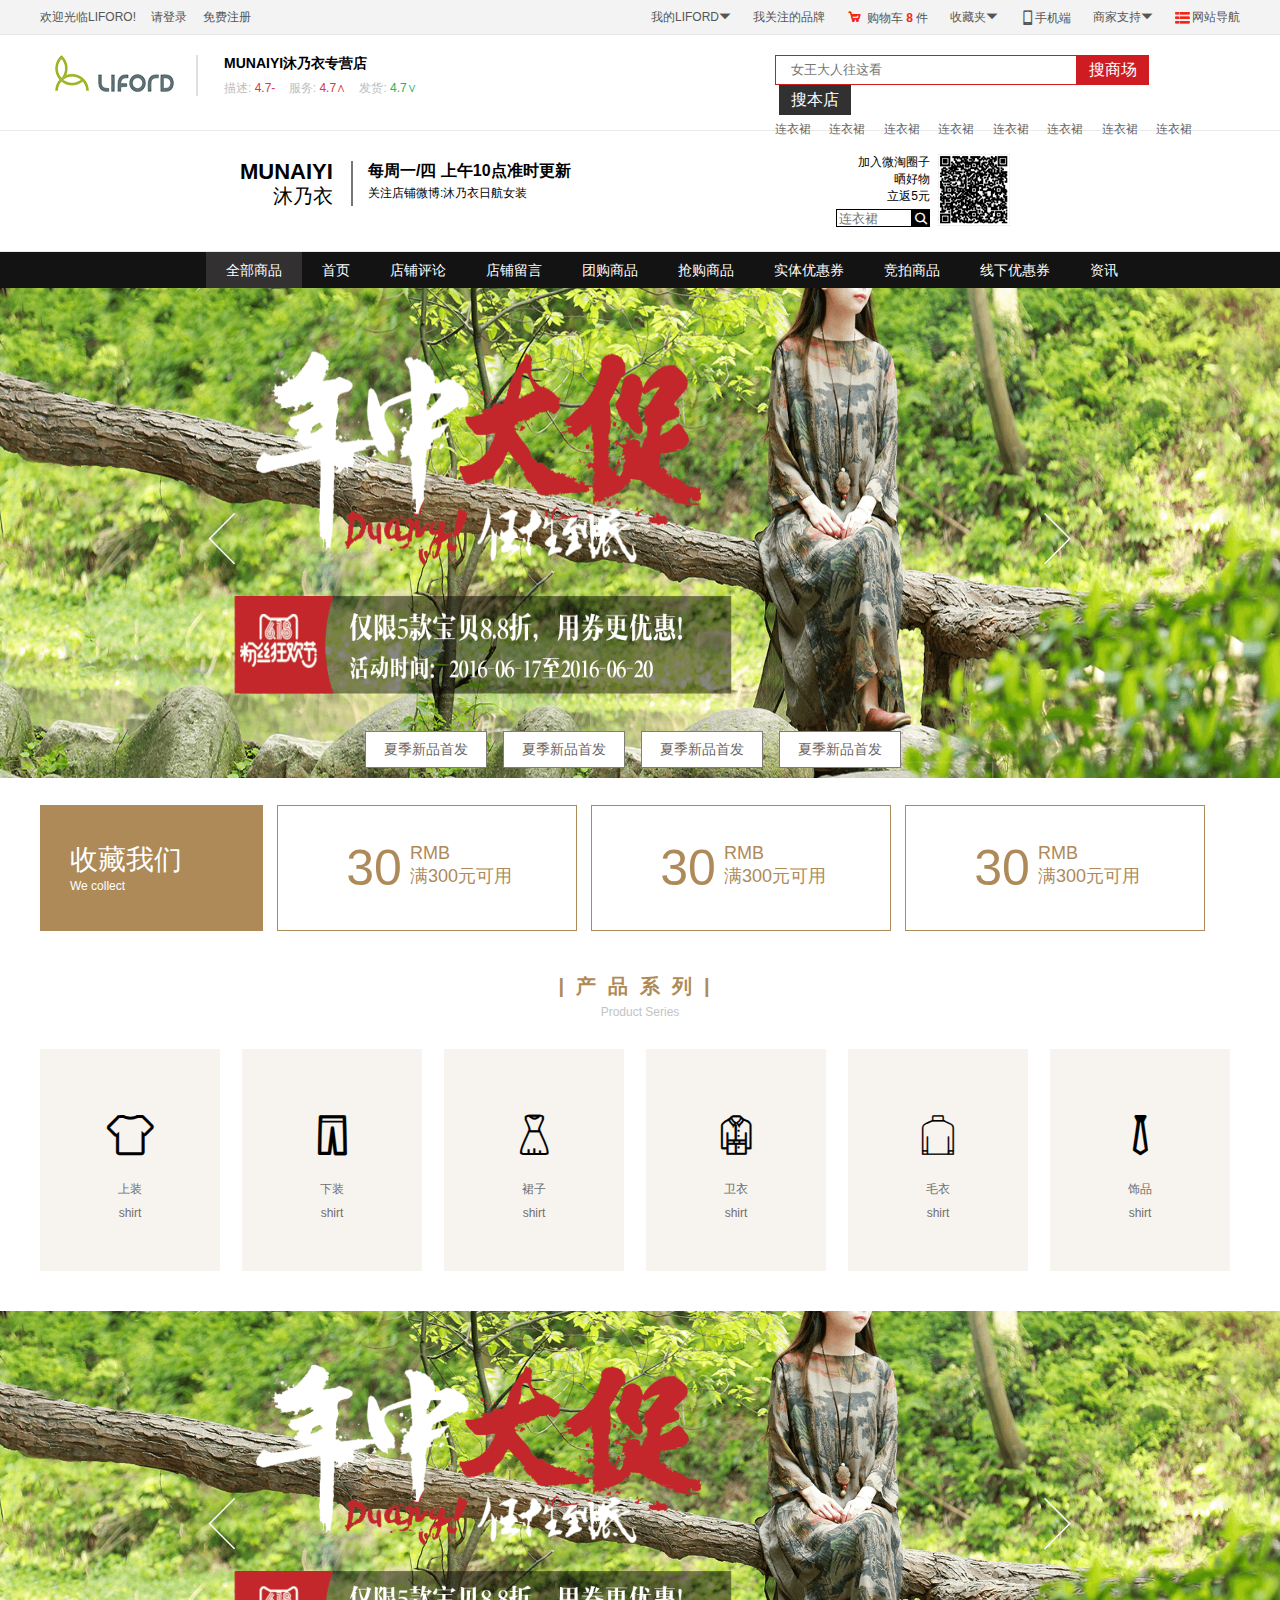
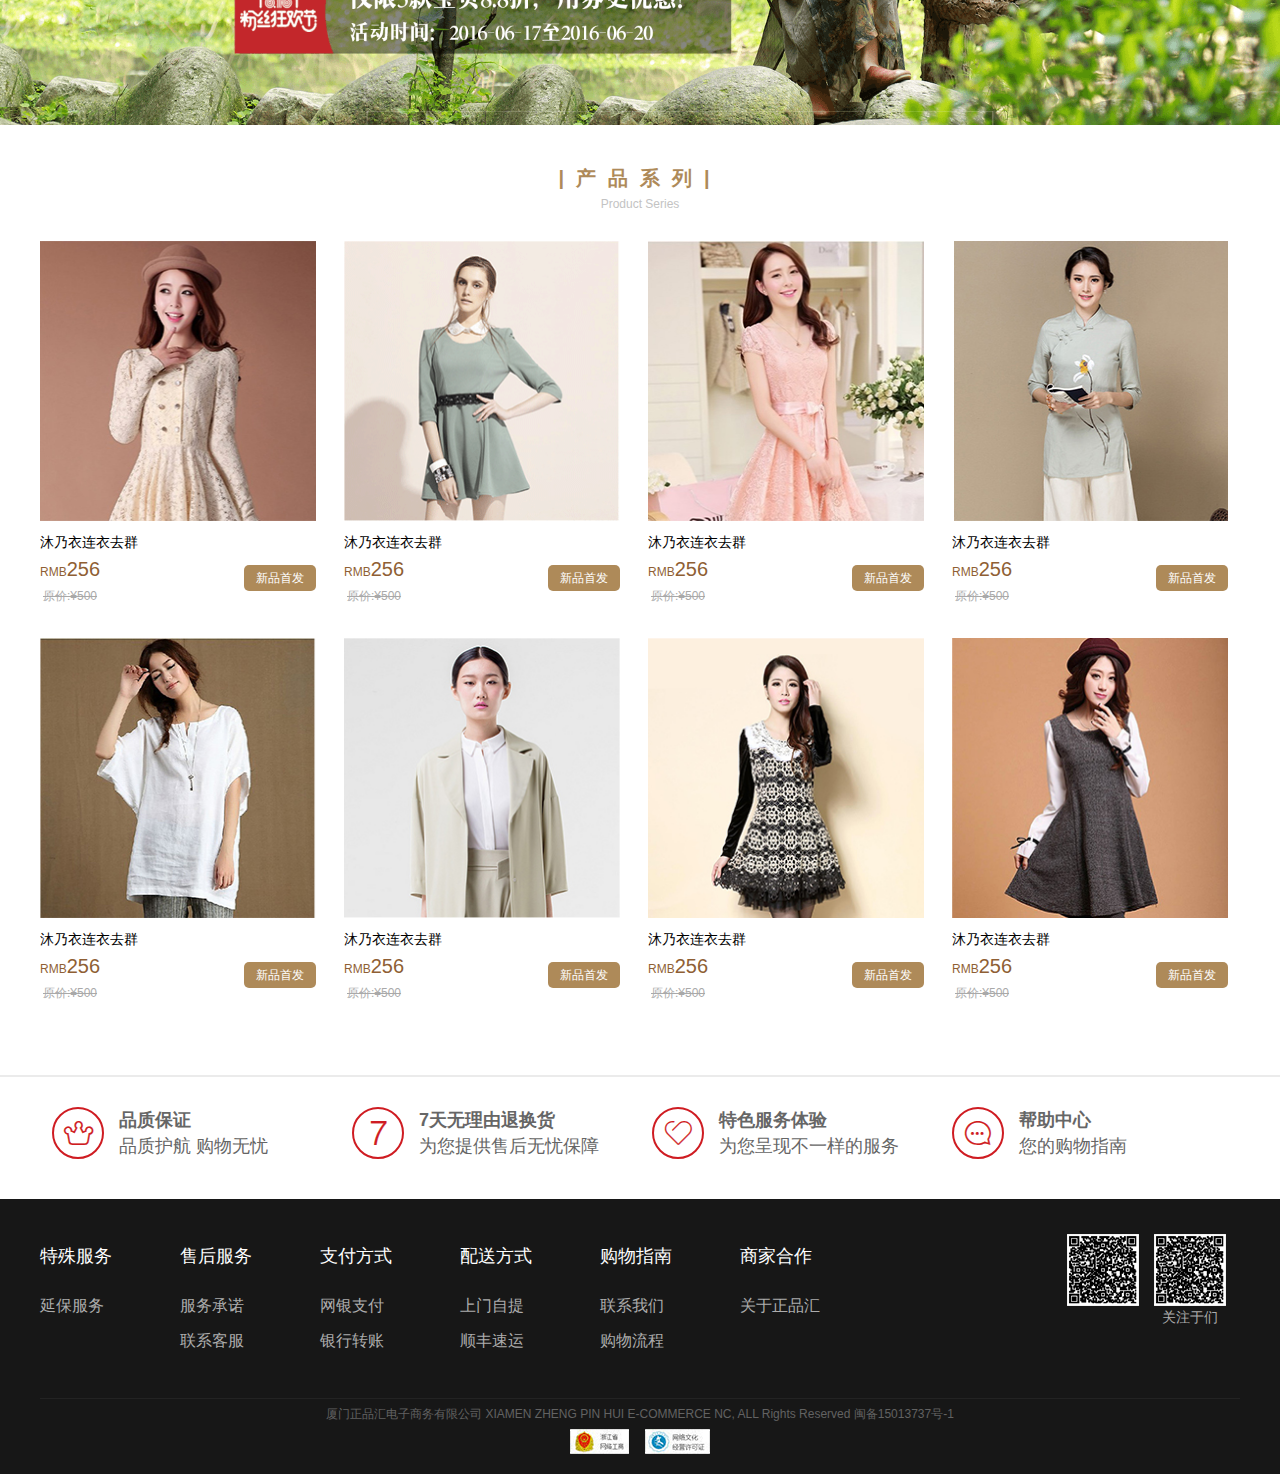
<file: index.html>
<!DOCTYPE html>
<html lang="en">
<head>
    <meta charset="UTF-8">
    <title>店铺首页</title>
    <!--[if lt IE 9]>
        <script src="//cdn.bootcss.com/html5shiv/3.7.2/html5shiv.min.js"></script>
        <script src="//cdn.bootcss.com/respond.js/1.4.2/respond.min.js"></script>
    <![endif]-->
    <link rel="stylesheet" href="css/iconfont.css">
    <link rel="stylesheet" href="css/index.css">
</head>
<body>
<!--店铺头部start -->
<header class="shop-header">
    <!-- start topbar -->
    <div class="topbar">
        <div class="content">
            <div class="topbar-left">
                欢迎光临LIFORO!　
                请<a href="login.html">登录</a>　
                <a href="register.html">免费注册</a>
            </div>
            <div class="topbar-right">
                <div class="dropdown">
                    <p>我的LIFORD<i class="iconfont fr">&#xe60d;</i></p>
                    <ul>
                        <li><a href="#">商家中心</a></li>
                        <li><a href="#">商家入驻</a></li>
                        <li><a href="#">运营服务</a></li>
                        <li><a href="#">商家品控</a></li>
                        <li><a href="#">商家工具</a></li>
                        <li><a href="#">商家规则</a></li>
                    </ul>
                </div>
                <div>
                    <a href="">我关注的品牌</a>
                </div>
                <div>
                    <a href="">
                        <i class="iconfont i-red i-bold">&#xe616;</i>
                        购物车<mark>8</mark>件
                    </a>
                </div>
                <div class="dropdown">
                    <p>收藏夹<i class="iconfont fr">&#xe60d;</i></p>
                    <ul>
                        <li><a href="#">商家中心</a></li>
                        <li><a href="#">商家入驻</a></li>
                        <li><a href="#">运营服务</a></li>
                        <li><a href="#">商家品控</a></li>
                        <li><a href="#">商家工具</a></li>
                        <li><a href="#">商家规则</a></li>
                    </ul>
                </div>
                <div>
                    <a href="javascript:;">
                        <i class="iconfont">&#xe60f;</i>手机端
                    </a>
                </div>
                <div class="dropdown topbar-support">
                    <p>商家支持<i class="iconfont fr">&#xe60d;</i></p>
                    <ul>
                        <h3>商家：</h3>
                        <li><a href="#">商家中心</a></li>
                        <li><a href="#">商家入驻</a></li>
                        <li><a href="#">运营服务</a></li>
                        <li><a href="#">商家品控</a></li>
                        <li><a href="#">商家工具</a></li>
                        <li><a href="#">商家规则</a></li>

                        <h3>帮助：</h3>
                        <li><a href="#">帮助中心</a></li>
                        <li><a href="#">客服中心</a></li>
                    </ul>
                </div>
                <div class="dropdown topbar-menu">
                    <p>
                        <i class="iconfont i-red i-bold fl">&#xe614;</i> 网站导航
                    </p>
                    <div>
                        <dl>
                            <dt>特色主题</dt>
                            <dd>
                                <ul>
                                    <li><a href="#">TCL</a></li>
                                    <li><a href="#">苹果</a></li>
                                    <li><a href="#">三星</a></li>
                                    <li><a href="#">方正</a></li>
                                    <li><a href="#">宏基</a></li>
                                    <li><a href="#">惠普</a></li>
                                    <li><a href="#">华硕</a></li>
                                    <li><a href="#">华硕</a></li>
                                    <li><a href="#">长方正城</a></li>
                                    <li><a href="#">TCL</a></li>
                                    <li><a href="#">苹果</a></li>
                                    <li><a href="#">三方正方正星</a></li>
                                    <li><a href="#">方正</a></li>
                                    <li><a href="#">宏基</a></li>
                                    <li><a href="#">惠普</a></li>
                                    <li><a href="#">华硕</a></li>
                                    <li><a href="#">华硕</a></li>
                                    <li><a href="#">长城</a></li>
                                </ul>
                            </dd>
                        </dl>
                        <dl>
                            <dt>特色主题</dt>
                            <dd>
                                <ul>
                                    <li><a href="#">TCL</a></li>
                                    <li><a href="#">苹果</a></li>
                                    <li><a href="#">三星</a></li>
                                    <li><a href="#">方正</a></li>
                                    <li><a href="#">宏基</a></li>
                                    <li><a href="#">惠普</a></li>
                                    <li><a href="#">华硕</a></li>
                                    <li><a href="#">华硕</a></li>
                                    <li><a href="#">长方正城</a></li>
                                    <li><a href="#">TCL</a></li>
                                    <li><a href="#">苹果</a></li>
                                    <li><a href="#">三方正方正星</a></li>
                                    <li><a href="#">方正</a></li>
                                    <li><a href="#">宏基</a></li>
                                    <li><a href="#">惠普</a></li>
                                    <li><a href="#">华硕</a></li>
                                    <li><a href="#">华硕</a></li>
                                    <li><a href="#">长城</a></li>
                                </ul>
                            </dd>
                        </dl>
                        <dl>
                            <dt>特色主题</dt>
                            <dd>
                                <ul>
                                    <li><a href="#">TCL</a></li>
                                    <li><a href="#">苹果</a></li>
                                    <li><a href="#">三星</a></li>
                                    <li><a href="#">方正</a></li>
                                    <li><a href="#">宏基</a></li>
                                    <li><a href="#">惠普</a></li>
                                    <li><a href="#">华硕</a></li>
                                    <li><a href="#">华硕</a></li>
                                    <li><a href="#">长方正城</a></li>
                                    <li><a href="#">TCL</a></li>
                                    <li><a href="#">苹果</a></li>
                                    <li><a href="#">三方正方正星</a></li>
                                    <li><a href="#">方正</a></li>
                                    <li><a href="#">宏基</a></li>
                                    <li><a href="#">惠普</a></li>
                                    <li><a href="#">华硕</a></li>
                                    <li><a href="#">华硕</a></li>
                                    <li><a href="#">长城</a></li>
                                </ul>
                            </dd>
                        </dl>
                        <dl class="noborder">
                            <dt>特色主题</dt>
                            <dd>
                                <ul>
                                    <li><a href="#">TCL</a></li>
                                    <li><a href="#">苹果</a></li>
                                    <li><a href="#">三星</a></li>
                                    <li><a href="#">方正</a></li>
                                    <li><a href="#">宏基</a></li>
                                    <li><a href="#">惠普</a></li>
                                    <li><a href="#">华硕</a></li>
                                    <li><a href="#">华硕</a></li>
                                    <li><a href="#">长方正城</a></li>
                                    <li><a href="#">TCL</a></li>
                                    <li><a href="#">苹果</a></li>
                                    <li><a href="#">三方正方正星</a></li>
                                    <li><a href="#">方正</a></li>
                                    <li><a href="#">宏基</a></li>
                                    <li><a href="#">惠普</a></li>
                                    <li><a href="#">华硕</a></li>
                                    <li><a href="#">华硕</a></li>
                                    <li><a href="#">长城</a></li>
                                </ul>
                            </dd>
                        </dl>
                    </div>
                </div>
            </div>
        </div>
    </div>
    <!-- end topbar -->

    <!--头部搜索框 start-->
    <div class="header-serch">
        <div class="serch-box">
            <!--店铺Logo-->
            <div class="shop-logo">
                <img src="img/logo.png" alt="店铺名称">
                <div class="logo-line"></div>
                <div class="shop-content">
                    <h1>MUNAIYI沐乃衣专营店</h1>
                    <p>
                        <span>描述: <em>4.7-</em></span>
                        <span>服务: <em>4.7∧</em></span>
                        <span>发货: <em class="goods">4.7∨</em></span>
                    </p>
                </div>
            </div>
            <!--输入搜索-->
            <div class="serch-input">
                <div>
                    <div class="input-text">
                        <input type="text" value="" placeholder="女王大人往这看">
                        <a href="#" class="serch-market">搜商场</a>
                    </div>
                    <a href="#" class="serch-shop">搜本店</a>
                </div>
                <p>
                    <a href="#">连衣裙</a>
                    <a href="#">连衣裙</a>
                    <a href="#">连衣裙</a>
                    <a href="#">连衣裙</a>
                    <a href="#">连衣裙</a>
                    <a href="#">连衣裙</a>
                    <a href="#">连衣裙</a>
                    <a href="#">连衣裙</a>
                </p>
            </div>
        </div>
    </div>
    <!--头部搜索框 end-->

    <!--头部店铺动态部分 start-->
    <div class="shop-dynamic">
        <div class="dynamic-box">
            <!--店铺更新-->
            <div class="shop-update">
                <div class="shop-title">
                    <h2>MUNAIYI</h2>
                    <h3>沐乃衣</h3>
                </div>
                <div class="shop-line"></div>
                <div class="dynamic">
                    <h3>每周一/四 上午10点准时更新</h3>
                    <p>关注店铺微博:<a href="#">沐乃衣日航女装</a></p>
                </div>
            </div>
            <!--店铺二维码-->
            <div class="shop-code">
                <div class="serch-shop">
                    <p>加入微淘圈子</p>
                    <p>晒好物</p>
                    <p>立返5元</p>
                    <div>
                        <span class="serch-btn iconfont icon-sousuo" href="#"></span>
                        <input type="text" value="" placeholder="连衣裙">
                    </div>
                </div>
                <img src="img/code.png" alt="扫描二维码">
            </div>
        </div>

    </div>
    <!--头部店铺动态部分 end-->
</header>
<!--店铺头部end -->

<!--店铺导航start-->
<div class="shop-nav">
    <div class="nav-box">
        <ul class="nav-list">
            <li id="all-shop">
                <a class="all-shop active" href="#">全部商品</a>
                <div class="second-nav" id="second-nav">
                    <ul>
                        <li><a href="#">所有宝贝</a></li>
                        <li><a href="#">分类1</a></li>
                        <li><a href="#">分类2</a></li>
                        <li>
                            <a href="#">分类3<span>></span></a>
                            <ul>
                                <li><a href="#">分类1</a></li>
                                <li><a href="#">分类2</a></li>
                                <li><a href="#">分类3</a></li>
                                <li><a href="#">分类4</a></li>
                                <li><a href="#">分类5</a></li>
                            </ul>
                        </li>
                        <li>
                            <a href="#">分类4<span>></span></a>
                            <ul>
                                <li><a href="#">分类1</a></li>
                                <li><a href="#">分类2</a></li>
                                <li><a href="#">分类3</a></li>
                                <li><a href="#">分类4</a></li>
                                <li><a href="#">分类5</a></li>
                                <li><a href="#">分类4</a></li>
                                <li><a href="#">分类5</a></li>
                            </ul>
                        </li>
                        <li><a href="#">分类5</a></li>
                        <li><a href="#">分类4</a></li>
                        <li><a href="#">分类5</a></li>
                    </ul>
                </div>
            </li>
            <li><a href="#">首页</a></li>
            <li><a href="#">店铺评论</a></li>
            <li><a href="#">店铺留言</a></li>
            <li><a href="#">团购商品</a></li>
            <li><a href="#">抢购商品</a></li>
            <li><a href="#">实体优惠券</a></li>
            <li><a href="#">竞拍商品</a></li>
            <li><a href="#">线下优惠券</a></li>
            <li><a href="#">资讯</a></li>
        </ul>
    </div>
</div>
<!--店铺导航end-->

<!--banner轮播图 start-->
<div class="banner" id="top-banner">
    <ul>
        <li class="active">
            <a href="#">
                <img src="img/banner01.png" alt="111">
            </a>
        </li>
        <li>
            <a href="">
                <img src="img/banner02.png" alt="111">
            </a>
        </li>
        <li>
            <a href="#">
                <img src="img/banner03.png" alt="111">
            </a>
        </li>
        <li>
            <a href="#">
                <img src="img/banner04.png" alt="111">
            </a>
        </li>
        <li>
            <a href="#">
                <img src="img/banner05.png" alt="111">
            </a>
        </li>
    </ul>
    <span class="banner-btn prev-btn"></span>
    <span class="banner-btn next-btn"></span>
    <div class="new-shop-box">
        <a class="new-shop-btn" href="#">夏季新品首发</a>
        <a class="new-shop-btn" href="#">夏季新品首发</a>
        <a class="new-shop-btn" href="#">夏季新品首发</a>
        <a class="new-shop-btn" href="#">夏季新品首发</a>
    </div>
</div>
<!--banner轮播图 end-->

<!--收藏我们 start-->
<div class="collection">
    <div class="collection-box">
        <div class="collection-title">
            <h3>收藏我们</h3>
            <p>We collect</p>
        </div>
        <div class="collect-content marginR">
            <strong>30</strong>
            <p>
                <span>RMB</span>
                <span>满300元可用</span>
            </p>
        </div>
        <div class="collect-content marginR">
            <strong>30</strong>
            <p>
                <span>RMB</span>
                <span>满300元可用</span>
            </p>
        </div>
        <div class="collect-content">
            <strong>30</strong>
            <p>
                <span>RMB</span>
                <span>满300元可用</span>
            </p>
        </div>
    </div>
</div>
<!--收藏我们 end-->


<!--产品系列 start-->
<div class="product-line">
    <div class="product-box">
        <div class="title">
            <h3>|产品系列|</h3>
            <p>Product Series</p>
        </div>
        <ul class="product-list">
            <li>
                <div>
                    <span class="icon icon-shangyi iconfont"></span>
                    <p>
                        <span>上装</span>
                        <span>shirt</span>
                    </p>
                </div>
            </li>
            <li>
                <div>
                    <span class="icon icon-xiazhuang iconfont"></span>
                    <p>
                        <span>下装</span>
                        <span>shirt</span>
                    </p>
                </div>
            </li>
            <li>
                <div>
                    <span class="icon icon-qunzi iconfont"></span>
                    <p>
                        <span>裙子</span>
                        <span>shirt</span>
                    </p>
                </div>
            </li>
            <li>
                <div>
                    <span class="icon icon-weiyi iconfont"></span>
                    <p>
                        <span>卫衣</span>
                        <span>shirt</span>
                    </p>
                </div>
            </li>
            <li>
                <div>
                    <span class="icon icon-maoyi iconfont"></span>
                    <p>
                        <span>毛衣</span>
                        <span>shirt</span>
                    </p>
                </div>
            </li>
            <li>
                <div>
                    <span class="icon icon-shipin iconfont"></span>
                    <p>
                        <span>饰品</span>
                        <span>shirt</span>
                    </p>
                </div>
            </li>
        </ul>
    </div>
</div>
<!--产品系列 end-->

<!--中间banber start-->
<div class="banner content-banner" id="content-banner">
    <ul>
        <li class="active">
            <a href="#">
                <img src="img/banner01.png" alt="111">
            </a>
        </li>
        <li>
            <a href="">
                <img src="img/banner02.png" alt="111">
            </a>
        </li>
        <li>
            <a href="#">
                <img src="img/banner03.png" alt="111">
            </a>
        </li>
        <li>
            <a href="#">
                <img src="img/banner04.png" alt="111">
            </a>
        </li>
        <li>
            <a href="#">
                <img src="img/banner05.png" alt="111">
            </a>
        </li>
    </ul>
    <span class="banner-btn prev-btn" href="#"></span>
    <span class="banner-btn next-btn" href="#"></span>
</div>
<!--中间banber end-->

<!--热卖商品 start-->
<div class="hot-selling">
    <div class="hot-selling-box">
        <div class="title">
            <h3>|产品系列|</h3>
            <p>Product Series</p>
        </div>
        <ul class="hot-list">
            <li>
                <img src="img/shop01.jpg" alt="热卖商品">
                <h4 class="shop-title">沐乃衣连衣去群</h4>
                <div>
                    <div class="prize">
                        <p class="new">RMB<span>256</span></p>
                        <p class="old">原价:¥500</p>
                    </div>
                    <a href="#">新品首发</a>
                </div>
            </li>
            <li>
                <img src="img/shop02.jpg" alt="热卖商品">
                <h4 class="shop-title">沐乃衣连衣去群</h4>
                <div>
                    <div class="prize">
                        <p class="new">RMB<span>256</span></p>
                        <p class="old">原价:¥500</p>
                    </div>
                    <a href="#">新品首发</a>
                </div>
            </li>
            <li>
                <img src="img/shop03.jpg" alt="热卖商品">
                <h4 class="shop-title">沐乃衣连衣去群</h4>
                <div>
                    <div class="prize">
                        <p class="new">RMB<span>256</span></p>
                        <p class="old">原价:¥500</p>
                    </div>
                    <a href="#">新品首发</a>
                </div>
            </li>
            <li>
                <img src="img/shop04.jpg" alt="热卖商品">
                <h4 class="shop-title">沐乃衣连衣去群</h4>
                <div>
                    <div class="prize">
                        <p class="new">RMB<span>256</span></p>
                        <p class="old">原价:¥500</p>
                    </div>
                    <a href="#">新品首发</a>
                </div>
            </li>
            <li>
                <img src="img/shop05.jpg" alt="热卖商品">
                <h4 class="shop-title">沐乃衣连衣去群</h4>
                <div>
                    <div class="prize">
                        <p class="new">RMB<span>256</span></p>
                        <p class="old">原价:¥500</p>
                    </div>
                    <a href="#">新品首发</a>
                </div>
            </li>
            <li>
                <img src="img/shop06.jpg" alt="热卖商品">
                <h4 class="shop-title">沐乃衣连衣去群</h4>
                <div>
                    <div class="prize">
                        <p class="new">RMB<span>256</span></p>
                        <p class="old">原价:¥500</p>
                    </div>
                    <a href="#">新品首发</a>
                </div>
            </li>
            <li>
                <img src="img/shop07.jpg" alt="热卖商品">
                <h4 class="shop-title">沐乃衣连衣去群</h4>
                <div>
                    <div class="prize">
                        <p class="new">RMB<span>256</span></p>
                        <p class="old">原价:¥500</p>
                    </div>
                    <a href="#">新品首发</a>
                </div>
            </li>
            <li>
                <img src="img/shop08.jpg" alt="热卖商品">
                <h4 class="shop-title">沐乃衣连衣去群</h4>
                <div>
                    <div class="prize">
                        <p class="new">RMB<span>256</span></p>
                        <p class="old">原价:¥500</p>
                    </div>
                    <a href="#">新品首发</a>
                </div>
            </li>
        </ul>
    </div>
</div>
<!--热卖商品 end-->

<!--底部 start-->
<!--配送方式开始 -->
<div class="cpei">
    <div class="content">
        <ul>
            <li>
                <a href="">
                    <em class="iconfont icon-pinzhi"></em>
                    <b>品质保证</b>
                    <p>品质护航 购物无忧</p>
                </a>
            </li>
            <li>
                <a href="">
                    <em class="iconfont icon-qitian"></em>
                    <b>7天无理由退换货</b>
                    <p>为您提供售后无忧保障</p>
                </a>
            </li>
            <li>
                <a href="">
                    <em class="iconfont icon-fuwu"></em>
                    <b>特色服务体验</b>
                    <p>为您呈现不一样的服务</p>
                </a>
            </li>
            <li>
                <a href="">
                    <em class="iconfont icon-bangzhu"></em>
                    <b>帮助中心</b>
                    <p>您的购物指南</p>
                </a>
            </li>
        </ul>
    </div>
</div>
<!--配送方式结束 -->

<!--店铺底部开始 -->
<footer class="footer">
    <div class="content">
        <ul class="fnavList">
            <li>特殊服务
                <ul>
                    <li><a href="">延保服务</a></li>
                </ul>
            </li>
            <li>售后服务
                <ul>
                    <li><a href="">服务承诺</a></li>
                    <li><a href="">联系客服</a></li>
                </ul>
            </li>
            <li>支付方式
                <ul>
                    <li><a href="">网银支付</a></li>
                    <li><a href="">银行转账</a></li>
                </ul>
            </li>
            <li>配送方式
                <ul>
                    <li><a href="">上门自提</a></li>
                    <li><a href="">顺丰速运</a></li>
                </ul>
            </li>
            <li>购物指南
                <ul>
                    <li><a href="">联系我们</a></li>
                    <li><a href="">购物流程</a></li>
                </ul>
            </li>
            <li>商家合作
                <ul>
                    <li><a href="">关于正品汇</a></li>
                </ul>
            </li>
        </ul>
        <div class="fcode">
            <div><img src="img/code.png" alt=""></div>　
            <div><img src="img/code.png" alt=""><br>关注于们</div>
        </div>
        <div class="fline">
            厦门正品汇电子商务有限公司 XIAMEN ZHENG PIN HUI E-COMMERCE NC, ALL Rights Reserved 闽备15013737号-1 <br>
            <img src="img/s08.png" alt="">　
            <img src="img/s09.png" alt="">
        </div>
    </div>
</footer>
<!--店铺底部结束 -->
<!--底部 end-->

</body>
<script src="js/jquery.min.js"></script>
<script src="js/index.js"></script>
</html>
</file>
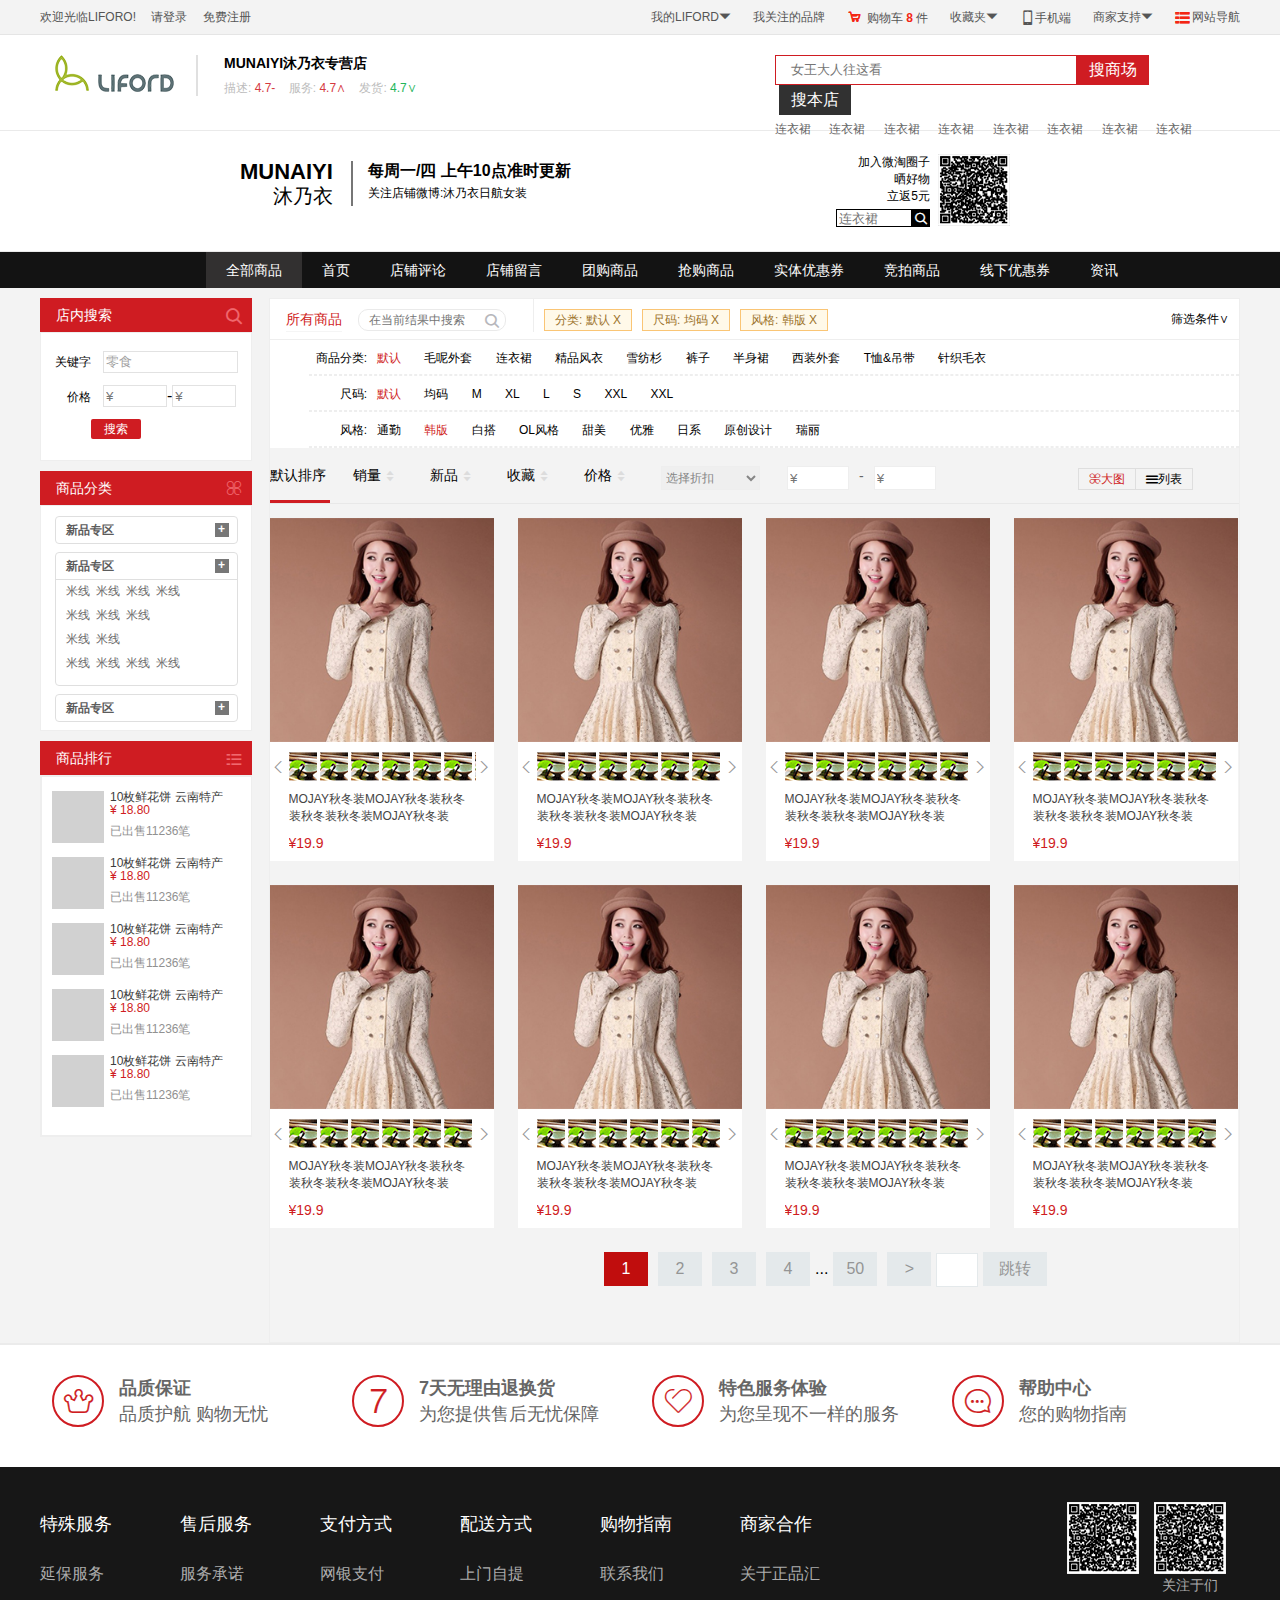
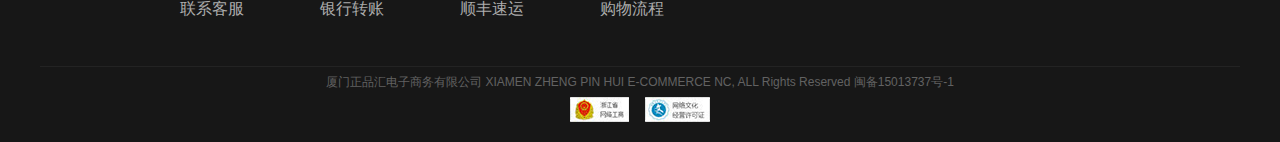
<file: list.html>
<!DOCTYPE html>
<html lang="en">
<head>
    <meta charset="UTF-8">
    <title>店铺列表页</title>
    <!--[if lt IE 9]>
    <script src="//cdn.bootcss.com/html5shiv/3.7.2/html5shiv.min.js"></script>
    <script src="//cdn.bootcss.com/respond.js/1.4.2/respond.min.js"></script>
    <![endif]-->
    <link rel="stylesheet" href="css/iconfont.css">
    <link rel="stylesheet" href="css/list.css">
</head>
<body>
<!--店铺头部start -->
<header class="shop-header">
    <!-- start topbar -->
    <div class="topbar">
        <div class="content">
            <div class="topbar-left">
                欢迎光临LIFORO!　
                请<a href="login.html">登录</a>　
                <a href="register.html">免费注册</a>
            </div>
            <div class="topbar-right">
                <div class="dropdown">
                    <p>我的LIFORD<i class="iconfont fr">&#xe60d;</i></p>
                    <ul>
                        <li><a href="#">商家中心</a></li>
                        <li><a href="#">商家入驻</a></li>
                        <li><a href="#">运营服务</a></li>
                        <li><a href="#">商家品控</a></li>
                        <li><a href="#">商家工具</a></li>
                        <li><a href="#">商家规则</a></li>
                    </ul>
                </div>
                <div>
                    <a href="">我关注的品牌</a>
                </div>
                <div>
                    <a href="">
                        <i class="iconfont i-red i-bold">&#xe616;</i>
                        购物车<mark>8</mark>件
                    </a>
                </div>
                <div class="dropdown">
                    <p>收藏夹<i class="iconfont fr">&#xe60d;</i></p>
                    <ul>
                        <li><a href="#">商家中心</a></li>
                        <li><a href="#">商家入驻</a></li>
                        <li><a href="#">运营服务</a></li>
                        <li><a href="#">商家品控</a></li>
                        <li><a href="#">商家工具</a></li>
                        <li><a href="#">商家规则</a></li>
                    </ul>
                </div>
                <div>
                    <a href="javascript:;">
                        <i class="iconfont">&#xe60f;</i>手机端
                    </a>
                </div>
                <div class="dropdown topbar-support">
                    <p>商家支持<i class="iconfont fr">&#xe60d;</i></p>
                    <ul>
                        <h3>商家：</h3>
                        <li><a href="#">商家中心</a></li>
                        <li><a href="#">商家入驻</a></li>
                        <li><a href="#">运营服务</a></li>
                        <li><a href="#">商家品控</a></li>
                        <li><a href="#">商家工具</a></li>
                        <li><a href="#">商家规则</a></li>

                        <h3>帮助：</h3>
                        <li><a href="#">帮助中心</a></li>
                        <li><a href="#">客服中心</a></li>
                    </ul>
                </div>
                <div class="dropdown topbar-menu">
                    <p>
                        <i class="iconfont i-red i-bold fl">&#xe614;</i> 网站导航
                    </p>
                    <div>
                        <dl>
                            <dt>特色主题</dt>
                            <dd>
                                <ul>
                                    <li><a href="#">TCL</a></li>
                                    <li><a href="#">苹果</a></li>
                                    <li><a href="#">三星</a></li>
                                    <li><a href="#">方正</a></li>
                                    <li><a href="#">宏基</a></li>
                                    <li><a href="#">惠普</a></li>
                                    <li><a href="#">华硕</a></li>
                                    <li><a href="#">华硕</a></li>
                                    <li><a href="#">长方正城</a></li>
                                    <li><a href="#">TCL</a></li>
                                    <li><a href="#">苹果</a></li>
                                    <li><a href="#">三方正方正星</a></li>
                                    <li><a href="#">方正</a></li>
                                    <li><a href="#">宏基</a></li>
                                    <li><a href="#">惠普</a></li>
                                    <li><a href="#">华硕</a></li>
                                    <li><a href="#">华硕</a></li>
                                    <li><a href="#">长城</a></li>
                                </ul>
                            </dd>
                        </dl>
                        <dl>
                            <dt>特色主题</dt>
                            <dd>
                                <ul>
                                    <li><a href="#">TCL</a></li>
                                    <li><a href="#">苹果</a></li>
                                    <li><a href="#">三星</a></li>
                                    <li><a href="#">方正</a></li>
                                    <li><a href="#">宏基</a></li>
                                    <li><a href="#">惠普</a></li>
                                    <li><a href="#">华硕</a></li>
                                    <li><a href="#">华硕</a></li>
                                    <li><a href="#">长方正城</a></li>
                                    <li><a href="#">TCL</a></li>
                                    <li><a href="#">苹果</a></li>
                                    <li><a href="#">三方正方正星</a></li>
                                    <li><a href="#">方正</a></li>
                                    <li><a href="#">宏基</a></li>
                                    <li><a href="#">惠普</a></li>
                                    <li><a href="#">华硕</a></li>
                                    <li><a href="#">华硕</a></li>
                                    <li><a href="#">长城</a></li>
                                </ul>
                            </dd>
                        </dl>
                        <dl>
                            <dt>特色主题</dt>
                            <dd>
                                <ul>
                                    <li><a href="#">TCL</a></li>
                                    <li><a href="#">苹果</a></li>
                                    <li><a href="#">三星</a></li>
                                    <li><a href="#">方正</a></li>
                                    <li><a href="#">宏基</a></li>
                                    <li><a href="#">惠普</a></li>
                                    <li><a href="#">华硕</a></li>
                                    <li><a href="#">华硕</a></li>
                                    <li><a href="#">长方正城</a></li>
                                    <li><a href="#">TCL</a></li>
                                    <li><a href="#">苹果</a></li>
                                    <li><a href="#">三方正方正星</a></li>
                                    <li><a href="#">方正</a></li>
                                    <li><a href="#">宏基</a></li>
                                    <li><a href="#">惠普</a></li>
                                    <li><a href="#">华硕</a></li>
                                    <li><a href="#">华硕</a></li>
                                    <li><a href="#">长城</a></li>
                                </ul>
                            </dd>
                        </dl>
                        <dl class="noborder">
                            <dt>特色主题</dt>
                            <dd>
                                <ul>
                                    <li><a href="#">TCL</a></li>
                                    <li><a href="#">苹果</a></li>
                                    <li><a href="#">三星</a></li>
                                    <li><a href="#">方正</a></li>
                                    <li><a href="#">宏基</a></li>
                                    <li><a href="#">惠普</a></li>
                                    <li><a href="#">华硕</a></li>
                                    <li><a href="#">华硕</a></li>
                                    <li><a href="#">长方正城</a></li>
                                    <li><a href="#">TCL</a></li>
                                    <li><a href="#">苹果</a></li>
                                    <li><a href="#">三方正方正星</a></li>
                                    <li><a href="#">方正</a></li>
                                    <li><a href="#">宏基</a></li>
                                    <li><a href="#">惠普</a></li>
                                    <li><a href="#">华硕</a></li>
                                    <li><a href="#">华硕</a></li>
                                    <li><a href="#">长城</a></li>
                                </ul>
                            </dd>
                        </dl>
                    </div>
                </div>
            </div>
        </div>
    </div>
    <!-- end topbar -->

    <!--头部搜索框 start-->
    <div class="header-serch">
        <div class="serch-box">
            <!--店铺Logo-->
            <div class="shop-logo">
                <img src="img/logo.png" alt="店铺名称">
                <div class="logo-line"></div>
                <div class="shop-content">
                    <h1>MUNAIYI沐乃衣专营店</h1>
                    <p>
                        <span>描述: <em>4.7-</em></span>
                        <span>服务: <em>4.7∧</em></span>
                        <span>发货: <em class="goods">4.7∨</em></span>
                    </p>
                </div>
            </div>
            <!--输入搜索-->
            <div class="serch-input">
                <div>
                    <div class="input-text">
                        <input type="text" value="" placeholder="女王大人往这看">
                        <a href="#" class="serch-market">搜商场</a>
                    </div>
                    <a href="#" class="serch-shop">搜本店</a>
                </div>
                <p>
                    <a href="#">连衣裙</a>
                    <a href="#">连衣裙</a>
                    <a href="#">连衣裙</a>
                    <a href="#">连衣裙</a>
                    <a href="#">连衣裙</a>
                    <a href="#">连衣裙</a>
                    <a href="#">连衣裙</a>
                    <a href="#">连衣裙</a>
                </p>
            </div>
        </div>
    </div>
    <!--头部搜索框 end-->

    <!--头部店铺动态部分 start-->
    <div class="shop-dynamic">
        <div class="dynamic-box">
            <!--店铺更新-->
            <div class="shop-update">
                <div class="shop-title">
                    <h2>MUNAIYI</h2>
                    <h3>沐乃衣</h3>
                </div>
                <div class="shop-line"></div>
                <div class="dynamic">
                    <h3>每周一/四 上午10点准时更新</h3>
                    <p>关注店铺微博:<a href="#">沐乃衣日航女装</a></p>
                </div>
            </div>
            <!--店铺二维码-->
            <div class="shop-code">
                <div class="serch-shop">
                    <p>加入微淘圈子</p>
                    <p>晒好物</p>
                    <p>立返5元</p>
                    <div>
                        <span class="serch-btn iconfont icon-sousuo" href="#"></span>
                        <input type="text" value="" placeholder="连衣裙">
                    </div>
                </div>
                <img src="img/code.png" alt="扫描二维码">
            </div>
        </div>

    </div>
    <!--头部店铺动态部分 end-->
</header>
<!--店铺头部end -->

<!--店铺导航start-->
<div class="shop-nav">
    <div class="nav-box">
        <ul class="nav-list">
            <li id="all-shop">
                <a class="all-shop active" href="#">全部商品</a>
                <div class="second-nav" id="second-nav">
                    <ul>
                        <li><a href="#">所有宝贝</a></li>
                        <li><a href="#">分类1</a></li>
                        <li><a href="#">分类2</a></li>
                        <li>
                            <a href="#">分类3<span>></span></a>
                            <ul>
                                <li><a href="#">分类1</a></li>
                                <li><a href="#">分类2</a></li>
                                <li><a href="#">分类3</a></li>
                                <li><a href="#">分类4</a></li>
                                <li><a href="#">分类5</a></li>
                            </ul>
                        </li>
                        <li>
                            <a href="#">分类4<span>></span></a>
                            <ul>
                                <li><a href="#">分类1</a></li>
                                <li><a href="#">分类2</a></li>
                                <li><a href="#">分类3</a></li>
                                <li><a href="#">分类4</a></li>
                                <li><a href="#">分类5</a></li>
                                <li><a href="#">分类4</a></li>
                                <li><a href="#">分类5</a></li>
                            </ul>
                        </li>
                        <li><a href="#">分类5</a></li>
                        <li><a href="#">分类4</a></li>
                        <li><a href="#">分类5</a></li>
                    </ul>
                </div>
            </li>
            <li><a href="#">首页</a></li>
            <li><a href="#">店铺评论</a></li>
            <li><a href="#">店铺留言</a></li>
            <li><a href="#">团购商品</a></li>
            <li><a href="#">抢购商品</a></li>
            <li><a href="#">实体优惠券</a></li>
            <li><a href="#">竞拍商品</a></li>
            <li><a href="#">线下优惠券</a></li>
            <li><a href="#">资讯</a></li>
        </ul>
    </div>
</div>
<!--店铺导航end-->
<!----------------------------------------->

<!--列表内容 start-->
<div class="list-content">

    <div class="list-box">
        <!--左边容器-->
        <div class="list-left-box">
            <!--店内搜索-->
            <div class="shop-serch">
                <div class="list-title-box">
                    <h3>店内搜索</h3>
                    <span class="icon icon-sousuo iconfont"></span>
                </div>
                <div class="conment-content">
                    <div class="shop-serch-content">
                        <p class="keyword">
                            <span>关键字</span><input type="text" value="零食">
                        </p>
                        <p class="prize">
                            <span>价格</span><input type="text" value="" placeholder="¥">-<input type="text" value="" placeholder="¥">
                        </p>
                        <a class="serch-btn" href="#">搜索</a>
                    </div>
                </div>
            </div>
            <!--商品分类-->
            <div class="shop-class" id="shop-class">
                <div class="list-title-box">
                    <h3>商品分类</h3>
                    <span class="icon icon-quanbu iconfont"></span>
                </div>
                <div class="conment-content">
                    <div class="shop-class-box">
                        <div class="shop-class-content">
                            <h4>新品专区<span class="shop-showBtn">+</span></h4>
                            <ul class="shop-list">
                                <li><a href="#">米线</a><a href="#">米线</a><a href="#">米线</a><a href="#">米线</a></li>
                                <li><a href="#">米线</a><a href="#">米线</a><a href="#">米线</a></li>
                                <li><a href="#">米线</a><a href="#">米线</a></li>
                                <li><a href="#">米线</a><a href="#">米线</a><a href="#">米线</a><a href="#">米线</a></li>
                            </ul>
                        </div>
                    </div>
                    <div class="shop-class-box">
                        <div class="shop-class-content">
                            <h4>新品专区<span class="shop-showBtn">+</span></h4>
                            <ul class="shop-list active">
                                <li><a href="#">米线</a><a href="#">米线</a><a href="#">米线</a><a href="#">米线</a></li>
                                <li><a href="#">米线</a><a href="#">米线</a><a href="#">米线</a></li>
                                <li><a href="#">米线</a><a href="#">米线</a></li>
                                <li><a href="#">米线</a><a href="#">米线</a><a href="#">米线</a><a href="#">米线</a></li>
                            </ul>
                        </div>
                    </div>
                    <div class="shop-class-box">
                        <div class="shop-class-content">
                            <h4>新品专区<span class="shop-showBtn">+</span></h4>
                            <ul class="shop-list">
                                <li><a href="#">米线</a><a href="#">米线</a><a href="#">米线</a><a href="#">米线</a></li>
                                <li><a href="#">米线</a><a href="#">米线</a><a href="#">米线</a></li>
                                <li><a href="#">米线</a><a href="#">米线</a></li>
                                <li><a href="#">米线</a><a href="#">米线</a><a href="#">米线</a><a href="#">米线</a></li>
                            </ul>
                        </div>
                    </div>
                </div>
            </div>
            <!--商品排行-->
            <div class="shop-top">
                <div class="list-title-box">
                    <h3>商品排行</h3>
                    <span class="icon icon-caidan1 iconfont"></span>
                </div>
                <div class="conment-content">
                    <div class="listBox">
                        <ul class="list">
                            <li>
                                <img src="img/listImage01.png" alt="">
                                <div>
                                    <h4>10枚鲜花饼 云南特产</h4>
                                    <p class="sale-price">¥ <strong>18.80</strong></p>
                                    <p class="sale-count">已出售<span>11236</span>笔</p>
                                </div>
                            </li>
                            <li>
                                <img src="img/listImage01.png" alt="">
                                <div>
                                    <h4>10枚鲜花饼 云南特产</h4>
                                    <p class="sale-price">¥ <strong>18.80</strong></p>
                                    <p class="sale-count">已出售<span>11236</span>笔</p>
                                </div>
                            </li>
                            <li>
                                <img src="img/listImage01.png" alt="">
                                <div>
                                    <h4>10枚鲜花饼 云南特产</h4>
                                    <p class="sale-price">¥ <strong>18.80</strong></p>
                                    <p class="sale-count">已出售<span>11236</span>笔</p>
                                </div>
                            </li>
                            <li>
                                <img src="img/listImage01.png" alt="">
                                <div>
                                    <h4>10枚鲜花饼 云南特产</h4>
                                    <p class="sale-price">¥ <strong>18.80</strong></p>
                                    <p class="sale-count">已出售<span>11236</span>笔</p>
                                </div>
                            </li>
                            <li>
                                <img src="img/listImage01.png" alt="">
                                <div>
                                    <h4>10枚鲜花饼 云南特产</h4>
                                    <p class="sale-price">¥ <strong>18.80</strong></p>
                                    <p class="sale-count">已出售<span>11236</span>笔</p>
                                </div>
                            </li>
                        </ul>
                    </div>
                </div>
            </div>
        </div>

        <!--右边容器-->
        <div class="list-right-box">
            <!--上部筛选-->
            <div class="filter-box">
                <!--筛选结果-->
                <div class="select-box">
                    <div class="serch">
                        <span>所有商品</span>
                        <div>
                            <input type="text" placeholder="在当前结果中搜索">
                            <span class="icon-sousuo iconfont"></span>
                        </div>
                    </div>
                    <div class="select-content">
                        <div class="item">
                            分类: <span>默认</span>
                            <i class="delete">X</i>
                        </div>
                        <div class="item">
                            尺码: <span>均码</span>
                            <i class="delete">X</i>
                        </div>
                        <div class="item">
                            风格: <span>韩版</span>
                            <i class="delete">X</i>
                        </div>
                    </div>
                    <div class="filter-condition">筛选条件∨</div>
                </div>
                <!--筛选列表-->
                <ul class="select-list">
                    <li>
                        <div class="select-content-title">商品分类:</div>
                        <div class="select-items">
                            <span class="active">默认</span>
                            <span>毛呢外套</span>
                            <span>连衣裙</span>
                            <span>精品风衣</span>
                            <span>雪纺杉</span>
                            <span>裤子</span>
                            <span>半身裙</span>
                            <span>西装外套</span>
                            <span>T恤&吊带</span>
                            <span>针织毛衣</span>
                        </div>
                    </li>
                    <li>
                        <div class="select-content-title">尺码:</div>
                        <div class="select-items">
                            <span class="active">默认</span>
                            <span>均码</span>
                            <span>M</span>
                            <span>XL</span>
                            <span>L</span>
                            <span>S</span>
                            <span>XXL</span>
                            <span>XXL</span>
                        </div>
                    </li>
                    <li>
                        <div class="select-content-title">风格:</div>
                        <div class="select-items">
                            <span>通勤</span>
                            <span class="active">韩版</span>
                            <span>白搭</span>
                            <span>OL风格</span>
                            <span>甜美</span>
                            <span>优雅</span>
                            <span>日系</span>
                            <span>原创设计</span>
                            <span>瑞丽</span>
                        </div>
                    </li>
                </ul>
            </div>
            <!--列表内容-->
            <div class="list-box-content">
                <!--头部排序选择-->
                <div class="list-sort-box">
                    <div class="default active">默认排序</div>
                    <div class="sales-volume">销量<span class="iconfont icon-paixu"></span></div>
                    <div class="sales-volume">新品<span class="iconfont icon-paixu"></span></div>
                    <div class="sales-volume">收藏<span class="iconfont icon-paixu"></span></div>
                    <div class="sales-volume">价格<span class="iconfont icon-paixu"></span></div>
                    <div class="select-box">
                        <select name="discount" id="discount">
                            <option value="选择折扣">选择折扣</option>
                            <option value="选择折扣1">选择折扣1</option>
                            <option value="选择折扣2">选择折扣2</option>
                        </select>
                    </div>
                    <div class="prize-box">
                        <input type="text" placeholder="¥">
                        <span>-</span>
                        <input type="text" placeholder="¥">
                    </div>
                    <div class="part-box">
                        <div class="active"><span class="iconfont icon-quanbu"></span>大图</div>
                        <div><span class="iconfont icon-caidan"></span>列表</div>
                    </div>
                    <!--下航线-->
                    <div class="bottom-line"></div>
                </div>

                <!--商品列表-->
                <div class="shop-list-content" id="ShoplistContent">
                    <ul>
                        <li>
                            <img class="bigImg" src="img/shop01.jpg" alt="">
                            <div class="shop-content">
                                <span class="prev btn iconfont icon-left"></span>
                                <span class="next btn iconfont icon-right"></span>
                                <div class="imgs">
                                    <ul class="imgs-list">
                                        <li><img src="img/suo.png" alt=""></li>
                                        <li><img src="img/suo.png" alt=""></li>
                                        <li><img src="img/suo.png" alt=""></li>
                                        <li><img src="img/suo.png" alt=""></li>
                                        <li><img src="img/suo.png" alt=""></li>
                                        <li><img src="img/suo.png" alt=""></li>
                                        <li><img src="img/suo.png" alt=""></li>
                                        <li><img src="img/suo.png" alt=""></li>
                                        <li><img src="img/suo.png" alt=""></li>
                                        <li><img src="img/suo.png" alt=""></li>
                                        <li><img src="img/suo.png" alt=""></li>
                                        <li><img src="img/suo.png" alt=""></li>
                                        <li><img src="img/suo.png" alt=""></li>
                                        <li><img src="img/suo.png" alt=""></li>
                                        <li><img src="img/suo.png" alt=""></li>
                                    </ul>
                                </div>
                                <div class="shop-title">
                                    <h4>MOJAY秋冬装MOJAY秋冬装秋冬装秋冬装秋冬装MOJAY秋冬装</h4>
                                    <p>¥19.9</p>
                                </div>
                            </div>
                        </li>
                        <li>
                            <img class="bigImg" src="img/shop01.jpg" alt="">
                            <div class="shop-content">
                                <span class="prev btn iconfont icon-left"></span>
                                <span class="next btn iconfont icon-right"></span>
                                <div class="imgs">
                                    <ul class="imgs-list">
                                        <li><img src="img/suo.png" alt=""></li>
                                        <li><img src="img/suo.png" alt=""></li>
                                        <li><img src="img/suo.png" alt=""></li>
                                        <li><img src="img/suo.png" alt=""></li>
                                        <li><img src="img/suo.png" alt=""></li>
                                        <li><img src="img/suo.png" alt=""></li>
                                    </ul>
                                </div>
                                <div class="shop-title">
                                    <h4>MOJAY秋冬装MOJAY秋冬装秋冬装秋冬装秋冬装MOJAY秋冬装</h4>
                                    <p>¥19.9</p>
                                </div>
                            </div>
                        </li>
                        <li>
                            <img class="bigImg" src="img/shop01.jpg" alt="">
                            <div class="shop-content">
                                <span class="prev btn iconfont icon-left"></span>
                                <span class="next btn iconfont icon-right"></span>
                                <div class="imgs">
                                    <ul class="imgs-list">
                                        <li><img src="img/suo.png" alt=""></li>
                                        <li><img src="img/suo.png" alt=""></li>
                                        <li><img src="img/suo.png" alt=""></li>
                                        <li><img src="img/suo.png" alt=""></li>
                                        <li><img src="img/suo.png" alt=""></li>
                                        <li><img src="img/suo.png" alt=""></li>
                                    </ul>
                                </div>
                                <div class="shop-title">
                                    <h4>MOJAY秋冬装MOJAY秋冬装秋冬装秋冬装秋冬装MOJAY秋冬装</h4>
                                    <p>¥19.9</p>
                                </div>
                            </div>
                        </li>
                        <li>
                            <img class="bigImg" src="img/shop01.jpg" alt="">
                            <div class="shop-content">
                                <span class="prev btn iconfont icon-left"></span>
                                <span class="next btn iconfont icon-right"></span>
                                <div class="imgs">
                                    <ul class="imgs-list">
                                        <li><img src="img/suo.png" alt=""></li>
                                        <li><img src="img/suo.png" alt=""></li>
                                        <li><img src="img/suo.png" alt=""></li>
                                        <li><img src="img/suo.png" alt=""></li>
                                        <li><img src="img/suo.png" alt=""></li>
                                        <li><img src="img/suo.png" alt=""></li>
                                    </ul>
                                </div>
                                <div class="shop-title">
                                    <h4>MOJAY秋冬装MOJAY秋冬装秋冬装秋冬装秋冬装MOJAY秋冬装</h4>
                                    <p>¥19.9</p>
                                </div>
                            </div>
                        </li>
                        <li>
                            <img class="bigImg" src="img/shop01.jpg" alt="">
                            <div class="shop-content">
                                <span class="prev btn iconfont icon-left"></span>
                                <span class="next btn iconfont icon-right"></span>
                                <div class="imgs">
                                    <ul class="imgs-list">
                                        <li><img src="img/suo.png" alt=""></li>
                                        <li><img src="img/suo.png" alt=""></li>
                                        <li><img src="img/suo.png" alt=""></li>
                                        <li><img src="img/suo.png" alt=""></li>
                                        <li><img src="img/suo.png" alt=""></li>
                                        <li><img src="img/suo.png" alt=""></li>
                                    </ul>
                                </div>
                                <div class="shop-title">
                                    <h4>MOJAY秋冬装MOJAY秋冬装秋冬装秋冬装秋冬装MOJAY秋冬装</h4>
                                    <p>¥19.9</p>
                                </div>
                            </div>
                        </li>
                        <li>
                            <img class="bigImg" src="img/shop01.jpg" alt="">
                            <div class="shop-content">
                                <span class="prev btn iconfont icon-left"></span>
                                <span class="next btn iconfont icon-right"></span>
                                <div class="imgs">
                                    <ul class="imgs-list">
                                        <li><img src="img/suo.png" alt=""></li>
                                        <li><img src="img/suo.png" alt=""></li>
                                        <li><img src="img/suo.png" alt=""></li>
                                        <li><img src="img/suo.png" alt=""></li>
                                        <li><img src="img/suo.png" alt=""></li>
                                        <li><img src="img/suo.png" alt=""></li>
                                    </ul>
                                </div>
                                <div class="shop-title">
                                    <h4>MOJAY秋冬装MOJAY秋冬装秋冬装秋冬装秋冬装MOJAY秋冬装</h4>
                                    <p>¥19.9</p>
                                </div>
                            </div>
                        </li>
                        <li>
                            <img class="bigImg" src="img/shop01.jpg" alt="">
                            <div class="shop-content">
                                <span class="prev btn iconfont icon-left"></span>
                                <span class="next btn iconfont icon-right"></span>
                                <div class="imgs">
                                    <ul class="imgs-list">
                                        <li><img src="img/suo.png" alt=""></li>
                                        <li><img src="img/suo.png" alt=""></li>
                                        <li><img src="img/suo.png" alt=""></li>
                                        <li><img src="img/suo.png" alt=""></li>
                                        <li><img src="img/suo.png" alt=""></li>
                                        <li><img src="img/suo.png" alt=""></li>
                                    </ul>
                                </div>
                                <div class="shop-title">
                                    <h4>MOJAY秋冬装MOJAY秋冬装秋冬装秋冬装秋冬装MOJAY秋冬装</h4>
                                    <p>¥19.9</p>
                                </div>
                            </div>
                        </li>
                        <li>
                            <img class="bigImg" src="img/shop01.jpg" alt="">
                            <div class="shop-content">
                                <span class="prev btn iconfont icon-left"></span>
                                <span class="next btn iconfont icon-right"></span>
                                <div class="imgs">
                                    <ul class="imgs-list">
                                        <li><img src="img/suo.png" alt=""></li>
                                        <li><img src="img/suo.png" alt=""></li>
                                        <li><img src="img/suo.png" alt=""></li>
                                        <li><img src="img/suo.png" alt=""></li>
                                        <li><img src="img/suo.png" alt=""></li>
                                        <li><img src="img/suo.png" alt=""></li>
                                    </ul>
                                </div>
                                <div class="shop-title">
                                    <h4>MOJAY秋冬装MOJAY秋冬装秋冬装秋冬装秋冬装MOJAY秋冬装</h4>
                                    <p>¥19.9</p>
                                </div>
                            </div>
                        </li>
                    </ul>
                </div>
                <!--脚部-->
                <div class="list-foot">
                    <div class="list-foot-box">
                        <div class="M-box3"></div>
                    </div>

                </div>

            </div>
        </div>
    </div>
</div>
<!--列表内容 end-->






<!----------------------------------------->
<!--底部 start-->
<!--配送方式开始 -->
<div class="cpei">
    <div class="content">
        <ul>
            <li>
                <a href="">
                    <em class="iconfont icon-pinzhi"></em>
                    <b>品质保证</b>
                    <p>品质护航 购物无忧</p>
                </a>
            </li>
            <li>
                <a href="">
                    <em class="iconfont icon-qitian"></em>
                    <b>7天无理由退换货</b>
                    <p>为您提供售后无忧保障</p>
                </a>
            </li>
            <li>
                <a href="">
                    <em class="iconfont icon-fuwu"></em>
                    <b>特色服务体验</b>
                    <p>为您呈现不一样的服务</p>
                </a>
            </li>
            <li>
                <a href="">
                    <em class="iconfont icon-bangzhu"></em>
                    <b>帮助中心</b>
                    <p>您的购物指南</p>
                </a>
            </li>
        </ul>
    </div>
</div>
<!--配送方式结束 -->

<!--店铺底部开始 -->
<div class="footer">
    <div class="content">
        <ul class="fnavList">
            <li>特殊服务
                <ul>
                    <li><a href="">延保服务</a></li>
                </ul>
            </li>
            <li>售后服务
                <ul>
                    <li><a href="">服务承诺</a></li>
                    <li><a href="">联系客服</a></li>
                </ul>
            </li>
            <li>支付方式
                <ul>
                    <li><a href="">网银支付</a></li>
                    <li><a href="">银行转账</a></li>
                </ul>
            </li>
            <li>配送方式
                <ul>
                    <li><a href="">上门自提</a></li>
                    <li><a href="">顺丰速运</a></li>
                </ul>
            </li>
            <li>购物指南
                <ul>
                    <li><a href="">联系我们</a></li>
                    <li><a href="">购物流程</a></li>
                </ul>
            </li>
            <li>商家合作
                <ul>
                    <li><a href="">关于正品汇</a></li>
                </ul>
            </li>
        </ul>
        <div class="fcode">
            <div><img src="img/code.png" alt=""></div>　
            <div><img src="img/code.png" alt=""><br>关注于们</div>
        </div>
        <div class="fline">
            厦门正品汇电子商务有限公司 XIAMEN ZHENG PIN HUI E-COMMERCE NC, ALL Rights Reserved 闽备15013737号-1 <br>
            <img src="img/s08.png" alt="">　
            <img src="img/s09.png" alt="">
        </div>
    </div>
</div>
<!--店铺底部结束 -->
<!--底部 end-->

</body>
<script src="js/jquery.min.js"></script>
<script src="js/jquery.pagination.min.js"></script>
<script src="js/list.js"></script>
</html>
</file>
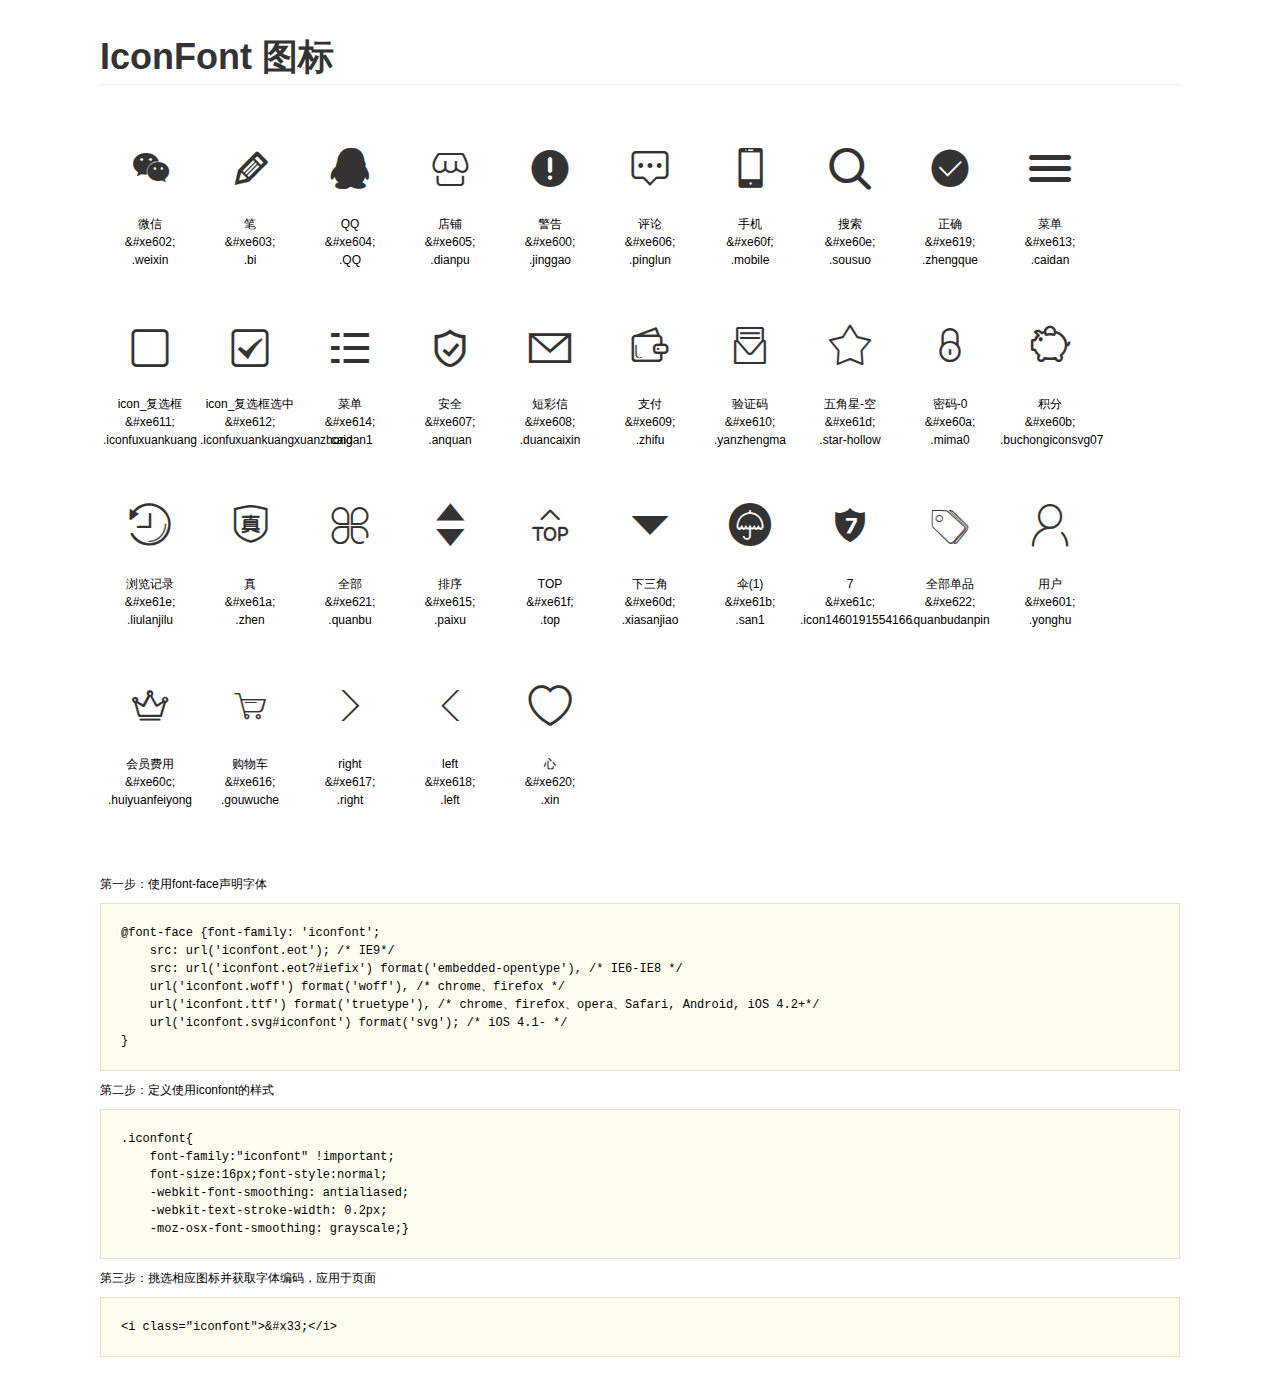
<file: fonts/demo.html>
<!DOCTYPE html>
<html>
<head>
    <meta charset="utf-8"/>
    <title>IconFont</title>
    <link rel="stylesheet" href="demo.css">
    <link rel="stylesheet" href="iconfont.css">
</head>
<body>
    <div class="main">
        <h1>IconFont 图标</h1>
        <ul class="icon_lists clear">
            
                <li>
                <i class="icon iconfont">&#xe602;</i>
                    <div class="name">微信</div>
                    <div class="code">&amp;#xe602;</div>
                    <div class="fontclass">.weixin</div>
                </li>
            
                <li>
                <i class="icon iconfont">&#xe603;</i>
                    <div class="name">笔</div>
                    <div class="code">&amp;#xe603;</div>
                    <div class="fontclass">.bi</div>
                </li>
            
                <li>
                <i class="icon iconfont">&#xe604;</i>
                    <div class="name">QQ</div>
                    <div class="code">&amp;#xe604;</div>
                    <div class="fontclass">.QQ</div>
                </li>
            
                <li>
                <i class="icon iconfont">&#xe605;</i>
                    <div class="name">店铺</div>
                    <div class="code">&amp;#xe605;</div>
                    <div class="fontclass">.dianpu</div>
                </li>
            
                <li>
                <i class="icon iconfont">&#xe600;</i>
                    <div class="name">警告</div>
                    <div class="code">&amp;#xe600;</div>
                    <div class="fontclass">.jinggao</div>
                </li>
            
                <li>
                <i class="icon iconfont">&#xe606;</i>
                    <div class="name">评论</div>
                    <div class="code">&amp;#xe606;</div>
                    <div class="fontclass">.pinglun</div>
                </li>
            
                <li>
                <i class="icon iconfont">&#xe60f;</i>
                    <div class="name">手机</div>
                    <div class="code">&amp;#xe60f;</div>
                    <div class="fontclass">.mobile</div>
                </li>
            
                <li>
                <i class="icon iconfont">&#xe60e;</i>
                    <div class="name">搜索</div>
                    <div class="code">&amp;#xe60e;</div>
                    <div class="fontclass">.sousuo</div>
                </li>
            
                <li>
                <i class="icon iconfont">&#xe619;</i>
                    <div class="name">正确</div>
                    <div class="code">&amp;#xe619;</div>
                    <div class="fontclass">.zhengque</div>
                </li>
            
                <li>
                <i class="icon iconfont">&#xe613;</i>
                    <div class="name">菜单</div>
                    <div class="code">&amp;#xe613;</div>
                    <div class="fontclass">.caidan</div>
                </li>
            
                <li>
                <i class="icon iconfont">&#xe611;</i>
                    <div class="name">icon_复选框</div>
                    <div class="code">&amp;#xe611;</div>
                    <div class="fontclass">.iconfuxuankuang</div>
                </li>
            
                <li>
                <i class="icon iconfont">&#xe612;</i>
                    <div class="name">icon_复选框选中</div>
                    <div class="code">&amp;#xe612;</div>
                    <div class="fontclass">.iconfuxuankuangxuanzhong</div>
                </li>
            
                <li>
                <i class="icon iconfont">&#xe614;</i>
                    <div class="name">菜单</div>
                    <div class="code">&amp;#xe614;</div>
                    <div class="fontclass">.caidan1</div>
                </li>
            
                <li>
                <i class="icon iconfont">&#xe607;</i>
                    <div class="name">安全</div>
                    <div class="code">&amp;#xe607;</div>
                    <div class="fontclass">.anquan</div>
                </li>
            
                <li>
                <i class="icon iconfont">&#xe608;</i>
                    <div class="name">短彩信</div>
                    <div class="code">&amp;#xe608;</div>
                    <div class="fontclass">.duancaixin</div>
                </li>
            
                <li>
                <i class="icon iconfont">&#xe609;</i>
                    <div class="name">支付</div>
                    <div class="code">&amp;#xe609;</div>
                    <div class="fontclass">.zhifu</div>
                </li>
            
                <li>
                <i class="icon iconfont">&#xe610;</i>
                    <div class="name">验证码</div>
                    <div class="code">&amp;#xe610;</div>
                    <div class="fontclass">.yanzhengma</div>
                </li>
            
                <li>
                <i class="icon iconfont">&#xe61d;</i>
                    <div class="name">五角星-空</div>
                    <div class="code">&amp;#xe61d;</div>
                    <div class="fontclass">.star-hollow</div>
                </li>
            
                <li>
                <i class="icon iconfont">&#xe60a;</i>
                    <div class="name">密码-0</div>
                    <div class="code">&amp;#xe60a;</div>
                    <div class="fontclass">.mima0</div>
                </li>
            
                <li>
                <i class="icon iconfont">&#xe60b;</i>
                    <div class="name">积分</div>
                    <div class="code">&amp;#xe60b;</div>
                    <div class="fontclass">.buchongiconsvg07</div>
                </li>
            
                <li>
                <i class="icon iconfont">&#xe61e;</i>
                    <div class="name">浏览记录</div>
                    <div class="code">&amp;#xe61e;</div>
                    <div class="fontclass">.liulanjilu</div>
                </li>
            
                <li>
                <i class="icon iconfont">&#xe61a;</i>
                    <div class="name">真</div>
                    <div class="code">&amp;#xe61a;</div>
                    <div class="fontclass">.zhen</div>
                </li>
            
                <li>
                <i class="icon iconfont">&#xe621;</i>
                    <div class="name">全部</div>
                    <div class="code">&amp;#xe621;</div>
                    <div class="fontclass">.quanbu</div>
                </li>
            
                <li>
                <i class="icon iconfont">&#xe615;</i>
                    <div class="name">排序</div>
                    <div class="code">&amp;#xe615;</div>
                    <div class="fontclass">.paixu</div>
                </li>
            
                <li>
                <i class="icon iconfont">&#xe61f;</i>
                    <div class="name">TOP</div>
                    <div class="code">&amp;#xe61f;</div>
                    <div class="fontclass">.top</div>
                </li>
            
                <li>
                <i class="icon iconfont">&#xe60d;</i>
                    <div class="name">下三角</div>
                    <div class="code">&amp;#xe60d;</div>
                    <div class="fontclass">.xiasanjiao</div>
                </li>
            
                <li>
                <i class="icon iconfont">&#xe61b;</i>
                    <div class="name">伞(1)</div>
                    <div class="code">&amp;#xe61b;</div>
                    <div class="fontclass">.san1</div>
                </li>
            
                <li>
                <i class="icon iconfont">&#xe61c;</i>
                    <div class="name">7</div>
                    <div class="code">&amp;#xe61c;</div>
                    <div class="fontclass">.icon1460191554166</div>
                </li>
            
                <li>
                <i class="icon iconfont">&#xe622;</i>
                    <div class="name">全部单品</div>
                    <div class="code">&amp;#xe622;</div>
                    <div class="fontclass">.quanbudanpin</div>
                </li>
            
                <li>
                <i class="icon iconfont">&#xe601;</i>
                    <div class="name">用户</div>
                    <div class="code">&amp;#xe601;</div>
                    <div class="fontclass">.yonghu</div>
                </li>
            
                <li>
                <i class="icon iconfont">&#xe60c;</i>
                    <div class="name">会员费用</div>
                    <div class="code">&amp;#xe60c;</div>
                    <div class="fontclass">.huiyuanfeiyong</div>
                </li>
            
                <li>
                <i class="icon iconfont">&#xe616;</i>
                    <div class="name">购物车</div>
                    <div class="code">&amp;#xe616;</div>
                    <div class="fontclass">.gouwuche</div>
                </li>
            
                <li>
                <i class="icon iconfont">&#xe617;</i>
                    <div class="name">right</div>
                    <div class="code">&amp;#xe617;</div>
                    <div class="fontclass">.right</div>
                </li>
            
                <li>
                <i class="icon iconfont">&#xe618;</i>
                    <div class="name">left</div>
                    <div class="code">&amp;#xe618;</div>
                    <div class="fontclass">.left</div>
                </li>
            
                <li>
                <i class="icon iconfont">&#xe620;</i>
                    <div class="name">心</div>
                    <div class="code">&amp;#xe620;</div>
                    <div class="fontclass">.xin</div>
                </li>
            
        </ul>


        <div class="helps">
            第一步：使用font-face声明字体
            <pre>
@font-face {font-family: 'iconfont';
    src: url('iconfont.eot'); /* IE9*/
    src: url('iconfont.eot?#iefix') format('embedded-opentype'), /* IE6-IE8 */
    url('iconfont.woff') format('woff'), /* chrome、firefox */
    url('iconfont.ttf') format('truetype'), /* chrome、firefox、opera、Safari, Android, iOS 4.2+*/
    url('iconfont.svg#iconfont') format('svg'); /* iOS 4.1- */
}
</pre>
第二步：定义使用iconfont的样式
            <pre>
.iconfont{
    font-family:"iconfont" !important;
    font-size:16px;font-style:normal;
    -webkit-font-smoothing: antialiased;
    -webkit-text-stroke-width: 0.2px;
    -moz-osx-font-smoothing: grayscale;}
</pre>
第三步：挑选相应图标并获取字体编码，应用于页面
<pre>
&lt;i class="iconfont"&gt;&amp;#x33;&lt;/i&gt;
</pre>
        </div>

    </div>
</body>
</html>
</file>
<file: css/iconfont.css>
@font-face {
  font-family: "iconfont";

  src:url('../fonts/iconfont.otf?t=1464515395') format('woff'),
  url('../fonts/iconfont.ttf?t=1464515395') format('truetype'),
  url('../fonts/iconfont.eot?t=1464515395'),
  url('../fonts/iconfont.eot?t=1464515395#iefix') format('embedded-opentype'),
  url('../fonts/iconfont.woff?t=1464515395') format('woff'),
  url('../fonts/iconfont.svg?t=1464515395#iconfont') format('svg');

}

.iconfont {
  font-family:"iconfont" !important;
  font-size:16px;
  font-style:normal;
  font-weight: normal;
  -webkit-font-smoothing: antialiased;
  -webkit-text-stroke-width: 0.2px;
  -moz-osx-font-smoothing: grayscale;
}
.icon-weixin:before { content: "\e602"; }
.icon-bi:before { content: "\e603"; }
.icon-QQ:before { content: "\e604"; }
.icon-dianpu:before { content: "\e605"; }
.icon-jinggao:before { content: "\e600"; }
.icon-pinglun:before { content: "\e606"; }
.icon-mobile:before { content: "\e60f"; }
.icon-sousuo:before { content: "\e60e"; }
.icon-zhengque:before { content: "\e619"; }
.icon-caidan:before { content: "\e613"; }
.icon-iconfuxuankuang:before { content: "\e611"; }
.icon-iconfuxuankuangxuanzhong:before { content: "\e612"; }
.icon-caidan1:before { content: "\e614"; }
.icon-anquan:before { content: "\e607"; }
.icon-duancaixin:before { content: "\e608"; }
.icon-zhifu:before { content: "\e609"; }
.icon-yanzhengma:before { content: "\e610"; }
.icon-star-hollow:before { content: "\e61d"; }
.icon-mima0:before { content: "\e60a"; }
.icon-buchongiconsvg07:before { content: "\e60b"; }
.icon-liulanjilu:before { content: "\e61e"; }
.icon-zhen:before { content: "\e61a"; }
.icon-quanbu:before { content: "\e621"; }
.icon-paixu:before { content: "\e615"; }
.icon-top:before { content: "\e61f"; }
.icon-xiasanjiao:before { content: "\e60d"; }
.icon-san1:before { content: "\e61b"; }
.icon-icon1460191554166:before { content: "\e61c"; }
.icon-quanbudanpin:before { content: "\e622"; }
.icon-yonghu:before { content: "\e601"; }
.icon-huiyuanfeiyong:before { content: "\e60c"; }
.icon-gouwuche:before { content: "\e616"; }
.icon-right:before { content: "\e617"; }
.icon-left:before { content: "\e618"; }
.icon-xin:before { content: "\e620"; }

.icon-shangyi:before { content: "\e700"; }
.icon-xiazhuang:before { content: "\e701"; }
.icon-qunzi:before { content: "\e702"; }
.icon-weiyi:before { content: "\e703"; }
.icon-maoyi:before { content: "\e704"; }
.icon-shipin:before { content: "\e705"; }

.icon-fuwu:before { content: "\e706"; }
.icon-pinzhi:before { content: "\e707"; }
.icon-qitian:before { content: "\e708"; }
.icon-bangzhu:before { content: "\e709"; }
</file>
<file: css/index.css>
@charset "utf-8";html{font-family:'微软雅黑',"Helvetica Neue",Helvetica,Microsoft Yahei,Hiragino Sans GB,WenQuanYi Micro Hei,sans-serif;font-size:16px;-webkit-text-size-adjust:none}body,p,h1,h2,h3,h4,h5,h6,li{margin:0;padding:0}body{width:100%;min-width:1200px;background:#f3f3f3}ul,ol{list-style:none;padding:0;margin:0}img{border:0}a{color:#666;text-decoration:none;outline:0}input{-webkit-appearance:none;outline:0}.clearfix{zoom:1}.clearfix:after{content:"";display:block;clear:both}.fl{float:left;display:inline}.fr{float:right;display:inline}.dc{margin:0 auto;width:1200px}.hidden{display:none}.shop-header{background:#fff}.topbar{width:100%;min-width:1200px;background:#f3f3f3;height:34px;color:#555;font-size:12px;line-height:34px;border-bottom:1px solid #e5e5e5}.topbar .content{zoom:1;margin:0 auto;width:1200px}.topbar .content:after{content:"";display:block;clear:both}.topbar .content:after{content:"";display:block;clear:both}.topbar a{color:#555}.topbar .topbar-left{float:left;display:inline}.topbar .topbar-left a:hover{color:#f32613}.topbar .topbar-right{float:right;display:inline;zoom:1}.topbar .topbar-right:after{content:"";display:block;clear:both}.topbar .topbar-right:after{content:"";display:block;clear:both}.topbar .topbar-right>div{z-index:90;position:relative;float:left;display:inline;margin-left:22px;cursor:pointer}.topbar .topbar-right i{font-size:15px}.topbar .topbar-right .dropdown:hover>ul{display:block}.topbar .topbar-right .dropdown:hover i.fr{display:block;-webkit-transform:rotate(180deg);-moz-transform:rotate(180deg);-ms-transform:rotate(180deg);-o-transform:rotate(180deg);transform:rotate(180deg)}.topbar .topbar-right .dropdown>ul{z-index:91;position:absolute;top:34px;left:50%;margin-left:-50px;width:100px;text-align:center;border:1px solid #e5e5e5;background:#f3f3f3;border-top:1px solid #f3f3f3;line-height:2.6;display:none}.topbar .topbar-right .dropdown p i.fr{-webkit-transition:all .2s ease-in-out;-moz-transition:all .2s ease-in-out;-ms-transition:all .2s ease-in-out;-o-transition:all .2s ease-in-out;transition:all .2s ease-in-out;font-size:12px}.topbar .topbar-right .dropdown a:hover{color:#f32613}.topbar .topbar-right mark{color:#f32613;background:0;font-weight:bold;padding:0 3px}.topbar .topbar-right .i-red{color:#f32613}.topbar .topbar-right .i-bold{font-weight:bold;margin-right:2px}.topbar-support>ul{width:160px!important;margin-left:-120px!important;zoom:1}.topbar-support>ul:after{content:"";display:block;clear:both}.topbar-support>ul:after{content:"";display:block;clear:both}.topbar-support>ul h3{text-align:left;margin-left:20px;line-height:1.6}.topbar-support>ul li{float:left;display:inline;width:50%}.topbar-menu{z-index:110;position:relative}.topbar-menu:hover>div{display:block}.topbar-menu>div{z-index:112;position:absolute;top:34px;right:0;width:1200px;padding:10px 0;border:1px solid #e5e5e5;border-top:1px solid #f3f3f3;display:none;background:#fff;zoom:1}.topbar-menu>div:after{content:"";display:block;clear:both}.topbar-menu>div:after{content:"";display:block;clear:both}.topbar-menu dl{width:25%;padding:0 10px;margin:0;float:left;display:inline;-webkit-box-sizing:border-box;-moz-box-sizing:border-box;-ms-box-sizing:border-box;-o-box-sizing:border-box;box-sizing:border-box;border-right:1px solid #e5e5e5}.topbar-menu dl dt{margin-left:1em;font-size:16px;font-weight:bold}.topbar-menu dl dd{margin-left:2.8em}.topbar-menu dl ul{zoom:1}.topbar-menu dl ul:after{content:"";display:block;clear:both}.topbar-menu dl ul:after{content:"";display:block;clear:both}.topbar-menu dl li{width:30%;float:left;display:inline;-webkit-box-sizing:border-box;-moz-box-sizing:border-box;-ms-box-sizing:border-box;-o-box-sizing:border-box;box-sizing:border-box;line-height:2.0}.topbar-menu .noborder{border:0}.header-serch{width:100%;min-width:1200px;background:transparent;zoom:1;height:95px;border-bottom:1px solid #eaeaea;background:#fff}.header-serch:after{content:"";display:block;clear:both}.header-serch:after{content:"";display:block;clear:both}.header-serch .serch-box{margin:0 auto;width:1200px;height:65px;zoom:1;position:relative;padding-top:20px}.header-serch .serch-box:after{content:"";display:block;clear:both}.header-serch .serch-box:after{content:"";display:block;clear:both}.header-serch .serch-box .shop-logo{position:relative;float:left;display:inline}.header-serch .serch-box .shop-logo .logo-line{width:2px;height:41px;background-color:#e0e0e0;float:left;display:inline;margin:0 26px 0 22px}
.header-serch .serch-box .shop-logo img{float:left;margin-left:15px}.header-serch .serch-box .shop-logo .shop-content{float:left}.header-serch .serch-box .shop-logo .shop-content h1{font-size:14px}.header-serch .serch-box .shop-logo .shop-content p{font-size:12px;color:#bcbcbc;padding-top:7px}.header-serch .serch-box .shop-logo .shop-content p span{padding-right:10px}.header-serch .serch-box .shop-logo .shop-content em{font-style:normal;color:#d53a3f}.header-serch .serch-box .shop-logo .shop-content em.goods{color:#23b55a}.header-serch .serch-box .serch-input{width:448px;position:absolute;top:20px;zoom:1;right:17px}.header-serch .serch-box .serch-input:after{content:"";display:block;clear:both}.header-serch .serch-box .serch-input:after{content:"";display:block;clear:both}.header-serch .serch-box .serch-input>div{zoom:1}.header-serch .serch-box .serch-input>div:after{content:"";display:block;clear:both}.header-serch .serch-box .serch-input>div:after{content:"";display:block;clear:both}.header-serch .serch-box .serch-input>div input{width:296px;height:26px;line-height:26px;color:#898989;border:1px solid #cf1c22;text-indent:1em;float:left;display:inline}.header-serch .serch-box .serch-input>div .serch-market{float:left;display:inline;width:72px;height:30px;background:#cf1c22;text-align:center;font-size:16px;line-height:30px;color:#fff}.header-serch .serch-box .serch-input .serch-shop{float:left;display:inline;margin-left:4px;width:72px;height:30px;background:#313131;text-align:center;font-size:16px;line-height:30px;color:#fff}.header-serch .serch-box .serch-input>p{padding-top:4px}.header-serch .serch-box .serch-input>p a{font-size:12px;padding-right:14px}.header-serch .serch-box .serch-input>p a:hover{color:#cf1c22}.shop-dynamic{width:100%;min-width:1200px;background:transparent;zoom:1;height:120px;border-bottom:1px solid #eaeaea;background:#fff}.shop-dynamic:after{content:"";display:block;clear:both}.shop-dynamic:after{content:"";display:block;clear:both}.shop-dynamic .dynamic-box{margin:0 auto;width:1200px;zoom:1;height:100%;position:relative}.shop-dynamic .dynamic-box:after{content:"";display:block;clear:both}.shop-dynamic .dynamic-box:after{content:"";display:block;clear:both}.shop-dynamic .shop-update{float:left;display:inline;margin-left:200px;padding-top:30px}.shop-dynamic .shop-update .shop-title{float:left;display:inline;text-align:right}.shop-dynamic .shop-update .shop-title h2{font-size:22px;line-height:22px}.shop-dynamic .shop-update .shop-title h3{font-size:20px;font-weight:normal}.shop-dynamic .shop-update .shop-line{float:left;display:inline;height:45px;width:2px;background-color:#767676;margin:0 15px 0 18px}.shop-dynamic .shop-update .dynamic{float:left;display:inline}.shop-dynamic .shop-update .dynamic h3{font-size:16px}.shop-dynamic .shop-update .dynamic p{font-size:12px;line-height:22px}.shop-dynamic .shop-update .dynamic a{color:#000}.shop-dynamic .shop-code{position:absolute;right:230px;top:23px;zoom:1}.shop-dynamic .shop-code:after{content:"";display:block;clear:both}.shop-dynamic .shop-code:after{content:"";display:block;clear:both}.shop-dynamic .shop-code .serch-shop{float:left;display:inline}.shop-dynamic .shop-code .serch-shop p{font-size:12px;text-align:right}.shop-dynamic .shop-code .serch-shop div{padding-top:4px;zoom:1}.shop-dynamic .shop-code .serch-shop div:after{content:"";display:block;clear:both}.shop-dynamic .shop-code .serch-shop div:after{content:"";display:block;clear:both}.shop-dynamic .shop-code .serch-shop div input{border:1px solid #000;width:70px;height:14px;float:right;display:inline;color:#6e6e6e}.shop-dynamic .shop-code .serch-shop div .serch-btn{display:block;width:18px;height:18px;background-color:#000;color:#fff;float:right;display:inline;text-align:center;line-height:18px;font-size:12px;cursor:pointer}.shop-dynamic .shop-code img{float:left;display:inline;width:72px;height:72px;margin-left:8px}.shop-nav{width:100%;min-width:1200px;background:transparent;zoom:1;height:36px;background-color:#131313}.shop-nav:after{content:"";display:block;clear:both}.shop-nav:after{content:"";display:block;clear:both}.shop-nav .nav-box{margin:0 auto;width:1200px;zoom:1;position:relative}.shop-nav .nav-box:after{content:"";display:block;clear:both}.shop-nav .nav-box:after{content:"";display:block;clear:both}.shop-nav .nav-list{height:36px;margin-left:166px}.shop-nav .nav-list li{float:left;height:36px;position:relative}.shop-nav .nav-list li a{color:#fff;line-height:36px;font-size:14px;display:block;height:100%;padding:0 20px}
.shop-nav .nav-list li a.active{background:#323030}.shop-nav .nav-list li a:hover{background:#323030}.shop-nav .nav-list .second-nav{display:none;position:absolute;left:0;top:36px;z-index:10;background-color:#131313}.shop-nav .nav-list .second-nav ul{width:182px}.shop-nav .nav-list .second-nav ul li{position:relative;width:182px;line-height:30px;zoom:1}.shop-nav .nav-list .second-nav ul li:after{content:"";display:block;clear:both}.shop-nav .nav-list .second-nav ul li:after{content:"";display:block;clear:both}.shop-nav .nav-list .second-nav ul li a{display:block;width:140px;margin:0 auto;font-size:12px;border-bottom:1px dashed #3d3d3d;padding:0;zoom:1}.shop-nav .nav-list .second-nav ul li a:after{content:"";display:block;clear:both}.shop-nav .nav-list .second-nav ul li a:after{content:"";display:block;clear:both}.shop-nav .nav-list .second-nav ul li a span{float:right;display:inline}.shop-nav .nav-list .second-nav ul li a:hover{background-color:#282828}.shop-nav .nav-list .second-nav ul li:hover{background-color:#282828}.shop-nav .nav-list .second-nav ul li:hover>ul{display:block}.shop-nav .nav-list .second-nav ul li>ul{position:absolute;top:0;left:182px;background:#131313;display:none}.title{text-align:center;margin-bottom:25px}.title h3{text-space:10px;word-spacing:10px;letter-spacing:12px;color:#ae8a59;font-size:20px}.title p{font-size:12px;color:#c3c3c3;line-height:24px}.cpei{width:100%;height:122px;background:#fff;border-top:2px solid #ebebeb;zoom:1}.cpei:after{content:"";display:block;clear:both}.cpei:after{content:"";display:block;clear:both}.cpei .content{margin:0 auto;width:1200px}.cpei ul{margin-top:30px;zoom:1;overflow:hidden}.cpei ul:after{content:"";display:block;clear:both}.cpei ul:after{content:"";display:block;clear:both}.cpei li{float:left;width:24%;height:58px;margin-left:1%}.cpei em{width:48px;height:48px;margin-right:15px;display:block;float:left;text-align:center;line-height:48px;border:2px solid #cf1c22;font-size:24px;color:#cf1c22;border-radius:30px}.cpei .btn-1{background-position:0 -225px}.cpei .btn-2{background-position:-51px -225px}.cpei .btn-3{background-position:-102px -225px}.cpei .btn-4{background-position:-153px -225px}.cpei a{font-size:18px;line-height:26px}.cpei a:hover{color:#be0503}.footer{width:100%;height:275px;background:#171717}.footer .content{margin:0 auto;width:1200px}.footer .fnavList{width:920px;float:left;margin-top:45px}.footer .fnavList li{float:left;display:inline;width:130px;margin-right:10px;color:#fff;font-size:18px}.footer .fnavList li ul{margin-top:20px}.footer .fnavList li ul li{display:inline-block;margin-right:0;line-height:35px;font-size:16px}.footer .fnavList li ul li a{color:#acacac}.footer .fnavList li ul li a:hover{text-decoration:underline}.footer .fcode{float:right;display:inline;margin-top:35px;color:#acacac;font-size:14px;text-align:center}.footer .fcode div{float:left;margin-left:15px}.footer .fline{width:1200px;height:30px;line-height:30px;border-top:1px solid #232323;color:#626262;font-size:12px;text-align:center;float:right;display:inline;margin-top:40px}body{background-color:#fff}.banner{width:100%;min-width:1200px;background:transparent;zoom:1;height:490px;position:relative}.banner:after{content:"";display:block;clear:both}.banner:after{content:"";display:block;clear:both}.banner ul{width:100%;height:100%}.banner ul li{width:100%;height:100%;position:absolute;left:0;top:0;display:none}.banner ul li img{width:100%;height:100%}.banner ul li.active{display:block}.banner .banner-btn{width:40px;height:63px;display:block;position:absolute;top:50%;margin-top:-26px;background-size:27px 53px;cursor:pointer;z-index:3}.banner .banner-btn:hover{border:1px solid #ccc}.banner .prev-btn{left:15.82%;background:url("../img/banner-prev-btn.png") no-repeat center}.banner .next-btn{right:15.82%;background:url("../img/banner-next-btn.png") no-repeat center}.banner .new-shop-box{width:560px;position:absolute;z-index:2;bottom:10px;left:50%;margin-left:-275px;height:37px}.banner .new-shop-box a{height:35px;border:1px solid #807d78;float:left;width:120px;margin-right:16px;text-align:center;line-height:35px;font-size:14px;background:#fff}.banner .new-shop-box a:hover{color:#8f5f34;border-color:#8f5f34}.collection{width:100%;min-width:1200px;background:transparent;zoom:1;height:auto;position:relative;background:#fff}.collection:after{content:"";display:block;clear:both}.collection:after{content:"";display:block;clear:both}.collection .collection-box{margin:0 auto;width:1200px;zoom:1;position:relative;padding:27px 0 42px 0}.collection .collection-box:after{content:"";display:block;clear:both}
.collection .collection-box:after{content:"";display:block;clear:both}.collection .collection-title{width:223px;height:126px;background-color:#ae8a59;color:#fff;float:left;display:inline;overflow:hidden;position:relative;margin-right:14px}.collection .collection-title h3{margin:36px 0 0 30px;font-weight:normal;font-size:28px}.collection .collection-title p{margin-left:30px;font-size:12px}.collection .collect-content{float:left;display:inline;width:298px;height:124px;border:1px solid #ae8a59;overflow:hidden}.collection .collect-content strong{display:block;float:left;display:inline;width:60px;height:60px;text-align:center;line-height:50px;font-size:50px;color:#ae8a59;margin:37px 6px 0 66px;font-weight:normal}.collection .collect-content p{float:left;display:inline;margin-top:37px}.collection .collect-content p span{display:block;font-size:18px;color:#ae8a59}.collection .marginR{margin-right:14px}.product-line{width:100%;min-width:1200px;background:transparent;zoom:1;height:auto;position:relative;background:#fff;text-align:center;margin-bottom:25px}.product-line:after{content:"";display:block;clear:both}.product-line:after{content:"";display:block;clear:both}.product-line .product-box{margin:0 auto;width:1200px;zoom:1;position:relative;margin-bottom:40px}.product-line .product-box:after{content:"";display:block;clear:both}.product-line .product-box:after{content:"";display:block;clear:both}.product-line h3{text-space:10px;word-spacing:10px;letter-spacing:12px;color:#ae8a59;font-size:20px}.product-line p{font-size:12px;color:#c3c3c3;line-height:24px}.product-line .product-list{zoom:1;overflow:hidden}.product-line .product-list:after{content:"";display:block;clear:both}.product-line .product-list:after{content:"";display:block;clear:both}.product-line .product-list li{float:left;display:inline;width:178px;height:220px;overflow:hidden;background:#f7f3ee;margin-right:22px;border:1px solid #f7f3ee}.product-line .product-list li:last-of-type{margin-right:0}.product-line .product-list li>div{text-align:center;margin-top:63px}.product-line .product-list li>div .icon{font-size:40px}.product-line .product-list li>div p{padding-top:20px;color:#6f6f6f}.product-line .product-list li>div p span{display:block}.product-line .product-list li:hover{border-color:#ae8a59}.product-line .product-list li:hover>div .icon{color:#ae8a59}.product-line .product-list li:hover>div p{color:#ae8a59}.content-banner{height:414px;background-color:#fff}.hot-selling{width:100%;min-width:1200px;background:transparent;zoom:1;height:auto;position:relative;background:#fff;text-align:center;margin-bottom:25px}.hot-selling:after{content:"";display:block;clear:both}.hot-selling:after{content:"";display:block;clear:both}.hot-selling .hot-selling-box{margin:0 auto;width:1200px;zoom:1;position:relative;margin-top:40px;margin-bottom:40px}.hot-selling .hot-selling-box:after{content:"";display:block;clear:both}.hot-selling .hot-selling-box:after{content:"";display:block;clear:both}.hot-selling h3{text-space:10px;word-spacing:10px;letter-spacing:12px;color:#ae8a59;font-size:20px}.hot-selling p{font-size:12px;color:#c3c3c3;line-height:24px}.hot-selling .hot-list{zoom:1;overflow:hidden;margin-right:-28px}.hot-selling .hot-list:after{content:"";display:block;clear:both}.hot-selling .hot-list:after{content:"";display:block;clear:both}.hot-selling .hot-list li{width:276px;float:left;display:inline;margin:0 28px 30px 0;overflow:hidden}.hot-selling .hot-list li img{display:block;width:276px;height:280px}.hot-selling .hot-list li h4{font-size:14px;font-weight:normal;line-height:30px;white-space:nowrap;text-overflow:ellipsis;overflow:hidden;-o-text-overflow:ellipsis;padding-top:6px;text-align:left}.hot-selling .hot-list li>div{width:100%;overflow:hidden;zoom:1}.hot-selling .hot-list li>div:after{content:"";display:block;clear:both}.hot-selling .hot-list li>div:after{content:"";display:block;clear:both}.hot-selling .hot-list li>div .prize{float:left;display:inline}.hot-selling .hot-list li>div .prize .new{font-size:12px;color:#8f5f34}.hot-selling .hot-list li>div .prize .new span{font-size:20px}.hot-selling .hot-list li>div .prize .old{font-size:12px;color:#a9a9a9;text-decoration:line-through}.hot-selling .hot-list li>div a{float:right;display:inline;width:72px;height:26px;border-radius:5px;background-color:#ae8a59;text-align:center;line-height:26px;font-size:12px;color:#fff;margin-top:8px}
</file>
<file: css/list.css>
@charset "utf-8";@import 'iconfont.css';html{font-family:'微软雅黑',"Helvetica Neue",Helvetica,Microsoft Yahei,Hiragino Sans GB,WenQuanYi Micro Hei,sans-serif;font-size:16px;-webkit-text-size-adjust:none}body,p,h1,h2,h3,h4,h5,h6,li{margin:0;padding:0}body{width:100%;min-width:1200px;background:#f3f3f3}ul,ol{list-style:none;padding:0;margin:0}img{border:0}a{color:#666;text-decoration:none;outline:0}input{-webkit-appearance:none;outline:0}.clearfix{zoom:1}.clearfix:after{content:"";display:block;clear:both}.fl{float:left;display:inline}.fr{float:right;display:inline}.dc{margin:0 auto;width:1200px}.hidden{display:none}.shop-header{background:#fff}.topbar{width:100%;min-width:1200px;background:#f3f3f3;height:34px;color:#555;font-size:12px;line-height:34px;border-bottom:1px solid #e5e5e5}.topbar .content{zoom:1;margin:0 auto;width:1200px}.topbar .content:after{content:"";display:block;clear:both}.topbar .content:after{content:"";display:block;clear:both}.topbar a{color:#555}.topbar .topbar-left{float:left;display:inline}.topbar .topbar-left a:hover{color:#f32613}.topbar .topbar-right{float:right;display:inline;zoom:1}.topbar .topbar-right:after{content:"";display:block;clear:both}.topbar .topbar-right:after{content:"";display:block;clear:both}.topbar .topbar-right>div{z-index:90;position:relative;float:left;display:inline;margin-left:22px;cursor:pointer}.topbar .topbar-right i{font-size:15px}.topbar .topbar-right .dropdown:hover>ul{display:block}.topbar .topbar-right .dropdown:hover i.fr{display:block;-webkit-transform:rotate(180deg);-moz-transform:rotate(180deg);-ms-transform:rotate(180deg);-o-transform:rotate(180deg);transform:rotate(180deg)}.topbar .topbar-right .dropdown>ul{z-index:91;position:absolute;top:34px;left:50%;margin-left:-50px;width:100px;text-align:center;border:1px solid #e5e5e5;background:#f3f3f3;border-top:1px solid #f3f3f3;line-height:2.6;display:none}.topbar .topbar-right .dropdown p i.fr{-webkit-transition:all .2s ease-in-out;-moz-transition:all .2s ease-in-out;-ms-transition:all .2s ease-in-out;-o-transition:all .2s ease-in-out;transition:all .2s ease-in-out;font-size:12px}.topbar .topbar-right .dropdown a:hover{color:#f32613}.topbar .topbar-right mark{color:#f32613;background:0;font-weight:bold;padding:0 3px}.topbar .topbar-right .i-red{color:#f32613}.topbar .topbar-right .i-bold{font-weight:bold;margin-right:2px}.topbar-support>ul{width:160px!important;margin-left:-120px!important;zoom:1}.topbar-support>ul:after{content:"";display:block;clear:both}.topbar-support>ul:after{content:"";display:block;clear:both}.topbar-support>ul h3{text-align:left;margin-left:20px;line-height:1.6}.topbar-support>ul li{float:left;display:inline;width:50%}.topbar-menu{z-index:110;position:relative}.topbar-menu:hover>div{display:block}.topbar-menu>div{z-index:112;position:absolute;top:34px;right:0;width:1200px;padding:10px 0;border:1px solid #e5e5e5;border-top:1px solid #f3f3f3;display:none;background:#fff;zoom:1}.topbar-menu>div:after{content:"";display:block;clear:both}.topbar-menu>div:after{content:"";display:block;clear:both}.topbar-menu dl{width:25%;padding:0 10px;margin:0;float:left;display:inline;-webkit-box-sizing:border-box;-moz-box-sizing:border-box;-ms-box-sizing:border-box;-o-box-sizing:border-box;box-sizing:border-box;border-right:1px solid #e5e5e5}.topbar-menu dl dt{margin-left:1em;font-size:16px;font-weight:bold}.topbar-menu dl dd{margin-left:2.8em}.topbar-menu dl ul{zoom:1}.topbar-menu dl ul:after{content:"";display:block;clear:both}.topbar-menu dl ul:after{content:"";display:block;clear:both}.topbar-menu dl li{width:30%;float:left;display:inline;-webkit-box-sizing:border-box;-moz-box-sizing:border-box;-ms-box-sizing:border-box;-o-box-sizing:border-box;box-sizing:border-box;line-height:2.0}.topbar-menu .noborder{border:0}.header-serch{width:100%;min-width:1200px;background:transparent;zoom:1;height:95px;border-bottom:1px solid #eaeaea;background:#fff}.header-serch:after{content:"";display:block;clear:both}.header-serch:after{content:"";display:block;clear:both}.header-serch .serch-box{margin:0 auto;width:1200px;height:65px;zoom:1;position:relative;padding-top:20px}.header-serch .serch-box:after{content:"";display:block;clear:both}.header-serch .serch-box:after{content:"";display:block;clear:both}.header-serch .serch-box .shop-logo{position:relative;float:left;display:inline}.header-serch .serch-box .shop-logo .logo-line{width:2px;height:41px;background-color:#e0e0e0;float:left;display:inline;margin:0 26px 0 22px}
.header-serch .serch-box .shop-logo img{float:left;margin-left:15px}.header-serch .serch-box .shop-logo .shop-content{float:left}.header-serch .serch-box .shop-logo .shop-content h1{font-size:14px}.header-serch .serch-box .shop-logo .shop-content p{font-size:12px;color:#bcbcbc;padding-top:7px}.header-serch .serch-box .shop-logo .shop-content p span{padding-right:10px}.header-serch .serch-box .shop-logo .shop-content em{font-style:normal;color:#d53a3f}.header-serch .serch-box .shop-logo .shop-content em.goods{color:#23b55a}.header-serch .serch-box .serch-input{width:448px;position:absolute;top:20px;zoom:1;right:17px}.header-serch .serch-box .serch-input:after{content:"";display:block;clear:both}.header-serch .serch-box .serch-input:after{content:"";display:block;clear:both}.header-serch .serch-box .serch-input>div{zoom:1}.header-serch .serch-box .serch-input>div:after{content:"";display:block;clear:both}.header-serch .serch-box .serch-input>div:after{content:"";display:block;clear:both}.header-serch .serch-box .serch-input>div input{width:296px;height:26px;line-height:26px;color:#898989;border:1px solid #cf1c22;text-indent:1em;float:left;display:inline}.header-serch .serch-box .serch-input>div .serch-market{float:left;display:inline;width:72px;height:30px;background:#cf1c22;text-align:center;font-size:16px;line-height:30px;color:#fff}.header-serch .serch-box .serch-input .serch-shop{float:left;display:inline;margin-left:4px;width:72px;height:30px;background:#313131;text-align:center;font-size:16px;line-height:30px;color:#fff}.header-serch .serch-box .serch-input>p{padding-top:4px}.header-serch .serch-box .serch-input>p a{font-size:12px;padding-right:14px}.header-serch .serch-box .serch-input>p a:hover{color:#cf1c22}.shop-dynamic{width:100%;min-width:1200px;background:transparent;zoom:1;height:120px;border-bottom:1px solid #eaeaea;background:#fff}.shop-dynamic:after{content:"";display:block;clear:both}.shop-dynamic:after{content:"";display:block;clear:both}.shop-dynamic .dynamic-box{margin:0 auto;width:1200px;zoom:1;height:100%;position:relative}.shop-dynamic .dynamic-box:after{content:"";display:block;clear:both}.shop-dynamic .dynamic-box:after{content:"";display:block;clear:both}.shop-dynamic .shop-update{float:left;display:inline;margin-left:200px;padding-top:30px}.shop-dynamic .shop-update .shop-title{float:left;display:inline;text-align:right}.shop-dynamic .shop-update .shop-title h2{font-size:22px;line-height:22px}.shop-dynamic .shop-update .shop-title h3{font-size:20px;font-weight:normal}.shop-dynamic .shop-update .shop-line{float:left;display:inline;height:45px;width:2px;background-color:#767676;margin:0 15px 0 18px}.shop-dynamic .shop-update .dynamic{float:left;display:inline}.shop-dynamic .shop-update .dynamic h3{font-size:16px}.shop-dynamic .shop-update .dynamic p{font-size:12px;line-height:22px}.shop-dynamic .shop-update .dynamic a{color:#000}.shop-dynamic .shop-code{position:absolute;right:230px;top:23px;zoom:1}.shop-dynamic .shop-code:after{content:"";display:block;clear:both}.shop-dynamic .shop-code:after{content:"";display:block;clear:both}.shop-dynamic .shop-code .serch-shop{float:left;display:inline}.shop-dynamic .shop-code .serch-shop p{font-size:12px;text-align:right}.shop-dynamic .shop-code .serch-shop div{padding-top:4px;zoom:1}.shop-dynamic .shop-code .serch-shop div:after{content:"";display:block;clear:both}.shop-dynamic .shop-code .serch-shop div:after{content:"";display:block;clear:both}.shop-dynamic .shop-code .serch-shop div input{border:1px solid #000;width:70px;height:14px;float:right;display:inline;color:#6e6e6e}.shop-dynamic .shop-code .serch-shop div .serch-btn{display:block;width:18px;height:18px;background-color:#000;color:#fff;float:right;display:inline;text-align:center;line-height:18px;font-size:12px;cursor:pointer}.shop-dynamic .shop-code img{float:left;display:inline;width:72px;height:72px;margin-left:8px}.shop-nav{width:100%;min-width:1200px;background:transparent;zoom:1;height:36px;background-color:#131313}.shop-nav:after{content:"";display:block;clear:both}.shop-nav:after{content:"";display:block;clear:both}.shop-nav .nav-box{margin:0 auto;width:1200px;zoom:1;position:relative}.shop-nav .nav-box:after{content:"";display:block;clear:both}.shop-nav .nav-box:after{content:"";display:block;clear:both}.shop-nav .nav-list{height:36px;margin-left:166px}.shop-nav .nav-list li{float:left;height:36px;position:relative}.shop-nav .nav-list li a{color:#fff;line-height:36px;font-size:14px;display:block;height:100%;padding:0 20px}
.shop-nav .nav-list li a.active{background:#323030}.shop-nav .nav-list li a:hover{background:#323030}.shop-nav .nav-list .second-nav{display:none;position:absolute;left:0;top:36px;z-index:10;background-color:#131313}.shop-nav .nav-list .second-nav ul{width:182px}.shop-nav .nav-list .second-nav ul li{position:relative;width:182px;line-height:30px;zoom:1}.shop-nav .nav-list .second-nav ul li:after{content:"";display:block;clear:both}.shop-nav .nav-list .second-nav ul li:after{content:"";display:block;clear:both}.shop-nav .nav-list .second-nav ul li a{display:block;width:140px;margin:0 auto;font-size:12px;border-bottom:1px dashed #3d3d3d;padding:0;zoom:1}.shop-nav .nav-list .second-nav ul li a:after{content:"";display:block;clear:both}.shop-nav .nav-list .second-nav ul li a:after{content:"";display:block;clear:both}.shop-nav .nav-list .second-nav ul li a span{float:right;display:inline}.shop-nav .nav-list .second-nav ul li a:hover{background-color:#282828}.shop-nav .nav-list .second-nav ul li:hover{background-color:#282828}.shop-nav .nav-list .second-nav ul li:hover>ul{display:block}.shop-nav .nav-list .second-nav ul li>ul{position:absolute;top:0;left:182px;background:#131313;display:none}.title{text-align:center;margin-bottom:25px}.title h3{text-space:10px;word-spacing:10px;letter-spacing:12px;color:#ae8a59;font-size:20px}.title p{font-size:12px;color:#c3c3c3;line-height:24px}.cpei{width:100%;height:122px;background:#fff;border-top:2px solid #ebebeb;zoom:1}.cpei:after{content:"";display:block;clear:both}.cpei:after{content:"";display:block;clear:both}.cpei .content{margin:0 auto;width:1200px}.cpei ul{margin-top:30px;zoom:1;overflow:hidden}.cpei ul:after{content:"";display:block;clear:both}.cpei ul:after{content:"";display:block;clear:both}.cpei li{float:left;width:24%;height:58px;margin-left:1%}.cpei em{width:48px;height:48px;margin-right:15px;display:block;float:left;text-align:center;line-height:48px;border:2px solid #cf1c22;font-size:24px;color:#cf1c22;border-radius:30px}.cpei .btn-1{background-position:0 -225px}.cpei .btn-2{background-position:-51px -225px}.cpei .btn-3{background-position:-102px -225px}.cpei .btn-4{background-position:-153px -225px}.cpei a{font-size:18px;line-height:26px}.cpei a:hover{color:#be0503}.footer{width:100%;height:275px;background:#171717}.footer .content{margin:0 auto;width:1200px}.footer .fnavList{width:920px;float:left;margin-top:45px}.footer .fnavList li{float:left;display:inline;width:130px;margin-right:10px;color:#fff;font-size:18px}.footer .fnavList li ul{margin-top:20px}.footer .fnavList li ul li{display:inline-block;margin-right:0;line-height:35px;font-size:16px}.footer .fnavList li ul li a{color:#acacac}.footer .fnavList li ul li a:hover{text-decoration:underline}.footer .fcode{float:right;display:inline;margin-top:35px;color:#acacac;font-size:14px;text-align:center}.footer .fcode div{float:left;margin-left:15px}.footer .fline{width:1200px;height:30px;line-height:30px;border-top:1px solid #232323;color:#626262;font-size:12px;text-align:center;float:right;display:inline;margin-top:40px}.list-content{width:100%;min-width:1200px;background:transparent;zoom:1;height:auto;position:relative}.list-content:after{content:"";display:block;clear:both}.list-content:after{content:"";display:block;clear:both}.list-content .list-box{margin:0 auto;width:1200px;zoom:1;position:relative;overflow:hidden}.list-content .list-box:after{content:"";display:block;clear:both}.list-content .list-box:after{content:"";display:block;clear:both}.list-content .list-left-box{width:212px;overflow:hidden;float:left;display:inline}.list-content .list-left-box>div{margin-top:10px}.list-content .list-left-box .list-title-box{width:100%;height:34px;background-color:#cf1c22;color:#fff;position:relative;zoom:1}.list-content .list-left-box .list-title-box:after{content:"";display:block;clear:both}.list-content .list-left-box .list-title-box:after{content:"";display:block;clear:both}.list-content .list-left-box .list-title-box h3{font-size:14px;line-height:34px;font-weight:normal;text-indent:16px;float:left;display:inline}.list-content .list-left-box .list-title-box .icon{display:block;float:right;display:inline;height:34px;line-height:34px;padding-right:10px;color:#f0686e}.list-content .list-left-box .conment-content{width:210px;border:1px solid #eee;background-color:#fff}.list-content .list-left-box .shop-serch{width:212px}.list-content .list-left-box .shop-serch .shop-serch-content{padding:18px 0 21px 0}.list-content .list-left-box .shop-serch .shop-serch-content input{border:1px solid #e2e2e2;color:#a2a2a2}
.list-content .list-left-box .shop-serch .shop-serch-content p{zoom:1;overflow:hidden}.list-content .list-left-box .shop-serch .shop-serch-content p:after{content:"";display:block;clear:both}.list-content .list-left-box .shop-serch .shop-serch-content p:after{content:"";display:block;clear:both}.list-content .list-left-box .shop-serch .shop-serch-content p span{display:inline-block;font-size:12px;line-height:18px;width:50px;text-align:right;padding-right:12px}.list-content .list-left-box .shop-serch .shop-serch-content p.keyword input{width:129px;height:18px}.list-content .list-left-box .shop-serch .shop-serch-content p.prize{margin-top:12px}.list-content .list-left-box .shop-serch .shop-serch-content p.prize input{width:58px;height:18px;display:inline-block}.list-content .list-left-box .shop-serch .shop-serch-content .serch-btn{display:block;width:50px;height:20px;background-color:#cf1c22;color:#fff;font-size:12px;text-align:center;line-height:20px;border-radius:2px;margin:12px 0 0 50px}.list-content .list-left-box .shop-class{width:212px}.list-content .list-left-box .shop-class .conment-content{padding-top:10px}.list-content .list-left-box .shop-class .shop-class-box{width:183px;margin:0 auto;overflow:hidden;margin-bottom:8px}.list-content .list-left-box .shop-class .shop-class-content{border:1px solid #dfdfdf;background-color:#fff;border-radius:4px;overflow:hidden}.list-content .list-left-box .shop-class .shop-class-content h4{position:relative;height:26px;line-height:26px;font-size:12px;color:#5c5c5c;border-bottom:1px solid #dfdfdf;text-indent:10px;zoom:1;margin-bottom:-1px;overflow:hidden}.list-content .list-left-box .shop-class .shop-class-content h4:after{content:"";display:block;clear:both}.list-content .list-left-box .shop-class .shop-class-content h4:after{content:"";display:block;clear:both}.list-content .list-left-box .shop-class .shop-class-content h4 span{text-indent:0;float:right;display:inline;width:14px;height:14px;background-color:#777;color:#fff;font-size:12px;line-height:12px;text-align:center;margin:6px 8px 0 0;cursor:pointer}.list-content .list-left-box .shop-class .shop-class-content .shop-list{-webkit-transition:all .2s ease-in-out;-moz-transition:all .2s ease-in-out;-ms-transition:all .2s ease-in-out;-o-transition:all .2s ease-in-out;transition:all .2s ease-in-out;height:0;overflow:hidden}.list-content .list-left-box .shop-class .shop-class-content .shop-list li{padding-left:10px;list-style:square}.list-content .list-left-box .shop-class .shop-class-content .shop-list li a{font-size:12px;padding-right:6px;line-height:24px}.list-content .list-left-box .shop-class .shop-class-content ul.active{height:106px}.list-content .list-left-box .shop-top .listBox{width:266px;box-sizing:border-box;overflow:hidden;border:1px solid #eee}.list-content .list-left-box .shop-top .list{overflow:hidden;width:100%;padding:14px 10px}.list-content .list-left-box .shop-top .list li{height:52px;clear:both;margin-bottom:14px}.list-content .list-left-box .shop-top .list li img{width:52px;height:52px;float:left}.list-content .list-left-box .shop-top .list li div{float:left;margin-left:6px}.list-content .list-left-box .shop-top .list li h4{font-size:12px;font-weight:normal;color:#3c3c3c;line-height:12px;white-space:nowrap;text-overflow:ellipsis;-o-text-overflow:ellipsis;overflow:hidden}.list-content .list-left-box .shop-top .list li .sale-price{font-size:12px;color:#cf1c22}.list-content .list-left-box .shop-top .list li strong{font-size:12px;color:#cf1c22;font-weight:normal}.list-content .list-left-box .shop-top .list li .sale-count{font-size:12px;color:#919191;padding-top:6px}.list-content .list-right-box{float:right;display:inline;overflow:hidden;width:969px;border:1px solid #eee;margin-top:10px}.list-content .list-right-box .filter-box{background-color:#fff}.list-content .list-right-box .filter-box .select-box{zoom:1;height:40px;border-bottom:1px solid #eee}.list-content .list-right-box .filter-box .select-box:after{content:"";display:block;clear:both}.list-content .list-right-box .filter-box .select-box:after{content:"";display:block;clear:both}.list-content .list-right-box .filter-box .select-box .serch{width:263px;border-right:1px solid #eee;float:left;display:inline;position:relative}.list-content .list-right-box .filter-box .select-box .serch span{color:#cf1c22;font-size:14px;height:32px;border-bottom:1px solid #f5f5f5;float:left;display:inline;line-height:40px;margin:0 16px}.list-content .list-right-box .filter-box .select-box .serch div{float:left;display:inline;position:relative;height:20px;width:146px;border:1px solid #eaeaea;border-radius:10px;overflow:hidden;margin-top:10px}.list-content .list-right-box .filter-box .select-box .serch div input{margin:0;padding:0;display:block;width:100%;height:100%;border:0;background:0;font-size:12px;text-indent:10px;line-height:20px}
.list-content .list-right-box .filter-box .select-box .serch div span{position:absolute;width:20px;height:20px;right:-10px;top:0;z-index:1;cursor:pointer;line-height:20px;text-align:right;color:#b6b6bb}.list-content .list-right-box .filter-box .select-box .select-content{float:left;display:inline;margin-top:10px}.list-content .list-right-box .filter-box .select-box .select-content .item{float:left;display:inline;font-size:12px;background:#fff9e9;border:1px solid #fac575;color:#9d742d;line-height:20px;padding:0 10px;margin-left:10px}.list-content .list-right-box .filter-box .select-box .select-content .item .delete{font-style:normal;cursor:pointer}.list-content .list-right-box .filter-box .select-box .filter-condition{float:right;display:inline;line-height:40px;font-size:12px;padding-right:10px}.list-content .list-right-box .filter-box .select-list{width:100%;zoom:1;height:10px;overflow:hidden;height:108px}.list-content .list-right-box .filter-box .select-list:after{content:"";display:block;clear:both}.list-content .list-right-box .filter-box .select-list:after{content:"";display:block;clear:both}.list-content .list-right-box .filter-box .select-list li{zoom:1;height:36px;line-height:36px;font-size:12px;position:relative}.list-content .list-right-box .filter-box .select-list li:after{content:"";display:block;clear:both}.list-content .list-right-box .filter-box .select-list li:after{content:"";display:block;clear:both}.list-content .list-right-box .filter-box .select-list li:after{content:"";display:block;position:absolute;width:930px;border-bottom:1px dashed #eee;border-top:1px dashed #eee;right:0;bottom:0}.list-content .list-right-box .filter-box .select-list .select-content-title{float:left;display:inline;width:97px;text-align:right}.list-content .list-right-box .filter-box .select-list .select-items{float:left;display:inline}.list-content .list-right-box .filter-box .select-list .select-items span{padding:0 10px;cursor:pointer}.list-content .list-right-box .filter-box .select-list .select-items span.active{color:#cf1c22}.list-content .list-right-box .list-box-content .list-sort-box{position:relative;height:45px;font-size:14px;line-height:35px;overflow:hidden;padding-top:10px;border-bottom:1px solid #e8e8e8;zoom:1}.list-content .list-right-box .list-box-content .list-sort-box:after{content:"";display:block;clear:both}.list-content .list-right-box .list-box-content .list-sort-box:after{content:"";display:block;clear:both}.list-content .list-right-box .list-box-content .list-sort-box>div{height:35px;float:left;display:inline;margin-right:27px}.list-content .list-right-box .list-box-content .list-sort-box .sales-volume{margin-right:27px;position:relative;width:50px}.list-content .list-right-box .list-box-content .list-sort-box .sales-volume span{color:#dcdcdc;font-size:10px;padding-left:4px}.list-content .list-right-box .list-box-content .list-sort-box .select-box{overflow:hidden;margin-right:27px}.list-content .list-right-box .list-box-content .list-sort-box .select-box select{margin-top:8px;display:block;color:#868686;width:99px;height:24px;font-size:12px;line-height:24px;border:1px solid #eee}.list-content .list-right-box .list-box-content .list-sort-box .prize-box{overflow:hidden}.list-content .list-right-box .list-box-content .list-sort-box .prize-box input{width:56px;height:20px;border:1px solid #eee;display:block;float:left;display:inline;margin-top:8px}.list-content .list-right-box .list-box-content .list-sort-box .prize-box span{float:left;display:inline;display:block;padding:0 10px;line-height:36px;color:#666}.list-content .list-right-box .list-box-content .list-sort-box .bottom-line{position:absolute;width:60px;height:4px;background-color:#cf1c22;bottom:-1px;left:0}.list-content .list-right-box .list-box-content .list-sort-box .part-box{float:right;display:inline;margin-right:0;overflow:hidden;margin-top:10px;width:160px;padding-left:4px}.list-content .list-right-box .list-box-content .list-sort-box .part-box>div{float:left;display:inline;border:1px solid #dedede;height:20px;line-height:20px;font-size:12px;padding:0 10px 0 10px;margin-left:-1px;cursor:pointer}.list-content .list-right-box .list-box-content .list-sort-box .part-box>div span{font-size:12px}.list-content .list-right-box .list-box-content .list-sort-box .part-box>div.active{color:#cf1c22}.list-content .list-right-box .list-box-content .shop-list-content{width:100%;overflow:hidden}.list-content .list-right-box .list-box-content .shop-list-content>ul{width:100%;overflow:hidden;padding-top:14px;zoom:1}.list-content .list-right-box .list-box-content .shop-list-content>ul:after{content:"";display:block;clear:both}.list-content .list-right-box .list-box-content .shop-list-content>ul:after{content:"";display:block;clear:both}
.list-content .list-right-box .list-box-content .shop-list-content>ul li{width:224px;overflow:hidden;background:#fff;margin-right:24px;margin-bottom:24px;float:left;display:inline}.list-content .list-right-box .list-box-content .shop-list-content>ul li:nth-of-type(4n){margin-right:0}.list-content .list-right-box .list-box-content .shop-list-content>ul li .bigImg{width:224px;height:224px;display:block}.list-content .list-right-box .list-box-content .shop-list-content>ul li .shop-content{position:relative}.list-content .list-right-box .list-box-content .shop-list-content>ul li .shop-content .imgs{width:187px;height:29px;margin:10px auto;overflow:hidden;position:relative}.list-content .list-right-box .list-box-content .shop-list-content>ul li .shop-content .imgs ul{zoom:1;width:600px;position:absolute;left:0;top:0}.list-content .list-right-box .list-box-content .shop-list-content>ul li .shop-content .imgs ul:after{content:"";display:block;clear:both}.list-content .list-right-box .list-box-content .shop-list-content>ul li .shop-content .imgs ul:after{content:"";display:block;clear:both}.list-content .list-right-box .list-box-content .shop-list-content>ul li .shop-content .imgs li{float:left;display:inline;width:28px;height:29px;margin-right:3px}.list-content .list-right-box .list-box-content .shop-list-content>ul li .shop-content .imgs li img{width:28px;height:29px}.list-content .list-right-box .list-box-content .shop-list-content>ul li .shop-content .btn{position:absolute;top:0;width:18px;height:30px;cursor:pointer;line-height:30px;color:#8a8a8a}.list-content .list-right-box .list-box-content .shop-list-content>ul li .shop-content .prev{left:0}.list-content .list-right-box .list-box-content .shop-list-content>ul li .shop-content .next{right:0}.list-content .list-right-box .list-box-content .shop-list-content>ul li .shop-content .shop-title{width:187px;margin:10px auto;overflow:hidden}.list-content .list-right-box .list-box-content .shop-list-content>ul li .shop-content .shop-title h4{font-size:12px;font-weight:normal;color:#454545}.list-content .list-right-box .list-box-content .shop-list-content>ul li .shop-content .shop-title p{font-size:14px;color:#cf1c22;padding-top:10px}.list-content .list-right-box .list-box-content .list-foot{zoom:1;height:90px}.list-content .list-right-box .list-box-content .list-foot:after{content:"";display:block;clear:both}.list-content .list-right-box .list-box-content .list-foot:after{content:"";display:block;clear:both}.list-content .list-right-box .list-box-content .list-foot .list-foot-box{width:640px;height:50px;float:right}.list-content .list-right-box .list-box-content .list-foot .conment{display:inline-block;width:44px;height:34px;text-align:center;line-height:34px;margin:0 5px}.list-content .list-right-box .list-box-content .list-foot a{display:inline-block;width:44px;height:34px;text-align:center;line-height:34px;margin:0 5px;background-color:#e4e9eb;color:#949595}.list-content .list-right-box .list-box-content .list-foot .active{display:inline-block;width:44px;height:34px;text-align:center;line-height:34px;margin:0 5px;background-color:#c00d0d;color:#fff}.list-content .list-right-box .list-box-content .list-foot .jump-ipt{border:1px solid #e4e9eb;background:#fff;width:36px;height:30px;display:inline-block;text-align:center}.list-content .list-right-box .list-box-content .list-foot .jump-btn{width:64px;height:34px}
</file>
<file: fonts/iconfont.css>
@font-face {font-family: "iconfont";
  src: url('iconfont.eot?t=1464515395'); /* IE9*/
  src: url('iconfont.eot?t=1464515395#iefix') format('embedded-opentype'), /* IE6-IE8 */
  url('iconfont.woff?t=1464515395') format('woff'), /* chrome, firefox */
  url('iconfont.ttf?t=1464515395') format('truetype'), /* chrome, firefox, opera, Safari, Android, iOS 4.2+*/
  url('iconfont.svg?t=1464515395#iconfont') format('svg'); /* iOS 4.1- */
}

.iconfont {
  font-family:"iconfont" !important;
  font-size:16px;
  font-style:normal;
  -webkit-font-smoothing: antialiased;
  -webkit-text-stroke-width: 0.2px;
  -moz-osx-font-smoothing: grayscale;
}
.icon-weixin:before { content: "\e602"; }
.icon-bi:before { content: "\e603"; }
.icon-QQ:before { content: "\e604"; }
.icon-dianpu:before { content: "\e605"; }
.icon-jinggao:before { content: "\e600"; }
.icon-pinglun:before { content: "\e606"; }
.icon-mobile:before { content: "\e60f"; }
.icon-sousuo:before { content: "\e60e"; }
.icon-zhengque:before { content: "\e619"; }
.icon-caidan:before { content: "\e613"; }
.icon-iconfuxuankuang:before { content: "\e611"; }
.icon-iconfuxuankuangxuanzhong:before { content: "\e612"; }
.icon-caidan1:before { content: "\e614"; }
.icon-anquan:before { content: "\e607"; }
.icon-duancaixin:before { content: "\e608"; }
.icon-zhifu:before { content: "\e609"; }
.icon-yanzhengma:before { content: "\e610"; }
.icon-star-hollow:before { content: "\e61d"; }
.icon-mima0:before { content: "\e60a"; }
.icon-buchongiconsvg07:before { content: "\e60b"; }
.icon-liulanjilu:before { content: "\e61e"; }
.icon-zhen:before { content: "\e61a"; }
.icon-quanbu:before { content: "\e621"; }
.icon-paixu:before { content: "\e615"; }
.icon-top:before { content: "\e61f"; }
.icon-xiasanjiao:before { content: "\e60d"; }
.icon-san1:before { content: "\e61b"; }
.icon-icon1460191554166:before { content: "\e61c"; }
.icon-quanbudanpin:before { content: "\e622"; }
.icon-yonghu:before { content: "\e601"; }
.icon-huiyuanfeiyong:before { content: "\e60c"; }
.icon-gouwuche:before { content: "\e616"; }
.icon-right:before { content: "\e617"; }
.icon-left:before { content: "\e618"; }
.icon-xin:before { content: "\e620"; }
</file>
<file: fonts/demo.css>
*{margin: 0;padding: 0;list-style: none;}
/*
KISSY CSS Reset
理念：1. reset 的目的不是清除浏览器的默认样式，这仅是部分工作。清除和重置是紧密不可分的。
2. reset 的目的不是让默认样式在所有浏览器下一致，而是减少默认样式有可能带来的问题。
3. reset 期望提供一套普适通用的基础样式。但没有银弹，推荐根据具体需求，裁剪和修改后再使用。
特色：1. 适应中文；2. 基于最新主流浏览器。
维护：玉伯<lifesinger@gmail.com>, 正淳<ragecarrier@gmail.com>
 */

/** 清除内外边距 **/
body, h1, h2, h3, h4, h5, h6, hr, p, blockquote, /* structural elements 结构元素 */
dl, dt, dd, ul, ol, li, /* list elements 列表元素 */
pre, /* text formatting elements 文本格式元素 */
form, fieldset, legend, button, input, textarea, /* form elements 表单元素 */
th, td /* table elements 表格元素 */ {
  margin: 0;
  padding: 0;
}

/** 设置默认字体 **/
body,
button, input, select, textarea /* for ie */ {
  font: 12px/1.5 tahoma, arial, \5b8b\4f53, sans-serif;
}
h1, h2, h3, h4, h5, h6 { font-size: 100%; }
address, cite, dfn, em, var { font-style: normal; } /* 将斜体扶正 */
code, kbd, pre, samp { font-family: courier new, courier, monospace; } /* 统一等宽字体 */
small { font-size: 12px; } /* 小于 12px 的中文很难阅读，让 small 正常化 */

/** 重置列表元素 **/
ul, ol { list-style: none; }

/** 重置文本格式元素 **/
a { text-decoration: none; }
a:hover { text-decoration: underline; }


/** 重置表单元素 **/
legend { color: #000; } /* for ie6 */
fieldset, img { border: 0; } /* img 搭车：让链接里的 img 无边框 */
button, input, select, textarea { font-size: 100%; } /* 使得表单元素在 ie 下能继承字体大小 */
/* 注：optgroup 无法扶正 */

/** 重置表格元素 **/
table { border-collapse: collapse; border-spacing: 0; }

/* 清除浮动 */
.ks-clear:after, .clear:after {
  content: '\20';
  display: block;
  height: 0;
  clear: both;
}
.ks-clear, .clear {
  *zoom: 1;
}

.main {padding: 30px 100px;}
.main h1{font-size:36px; color:#333; text-align:left;margin-bottom:30px; border-bottom: 1px solid #eee;}

.helps{margin-top:40px;}
.helps pre{
  padding:20px;
  margin:10px 0;
  border:solid 1px #e7e1cd;
  background-color: #fffdef;
  overflow: auto;
}

.icon_lists li{
  float:left;
  width: 100px;
  height:180px;
  text-align: center;
}
.icon_lists .icon{
  font-size: 42px;
  line-height: 100px;
  margin: 10px 0;
  color:#333;
  -webkit-transition: font-size 0.25s ease-out 0s;
  -moz-transition: font-size 0.25s ease-out 0s;
  transition: font-size 0.25s ease-out 0s;

}
.icon_lists .icon:hover{
  font-size: 100px;
}
</file>
